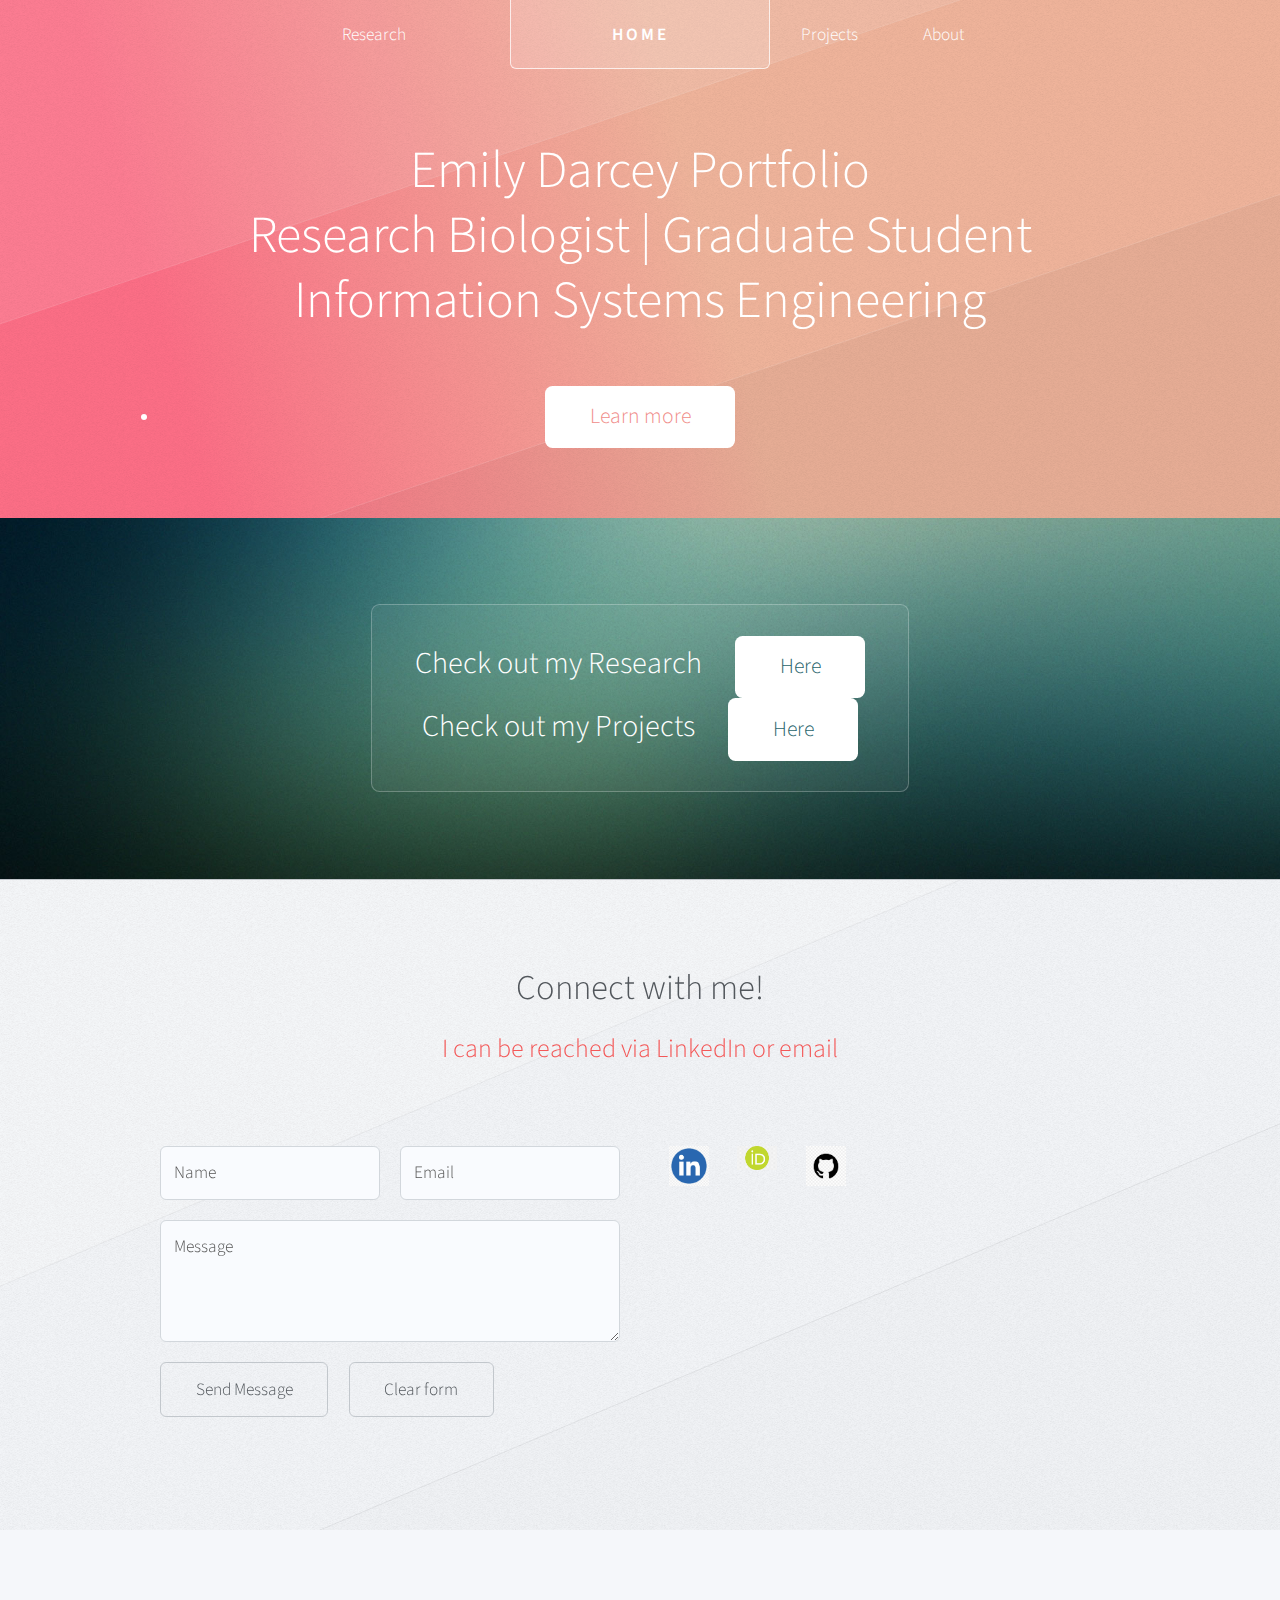
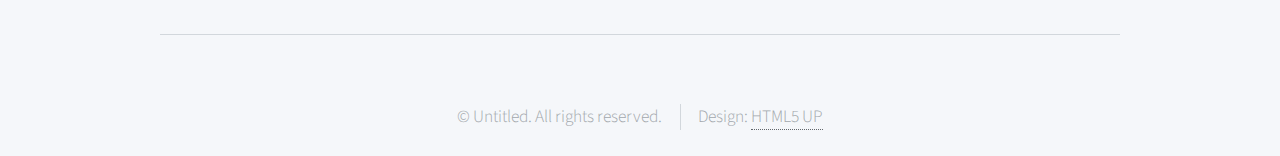
<file: index.html>
<!DOCTYPE HTML>
<!--
	Telephasic by HTML5 UP
	html5up.net | @ajlkn
	Free for personal and commercial use under the CCA 3.0 license (html5up.net/license)
-->
<html>
	<head>
		<title>Emily Darcey - Home</title>
		<meta charset="utf-8" />
		<meta name="viewport" content="width=device-width, initial-scale=1, user-scalable=no" />
		<link rel="stylesheet" href="assets/css/main.css" />
	</head>
	<body class="homepage is-preload">
		<div id="page-wrapper">

			<!-- Header -->
				<div id="header-wrapper">
					<div id="header" class="container">

						<!-- Logo -->
							<h1 id="logo"><a href="index.html">Home</a></h1>

						<!-- Nav -->
							<nav id="nav">
								<ul>
									<!-- <li>
										<a href="#">Dropdown</a>
										<ul>
											<li><a href="#">Lorem ipsum dolor</a></li>
											<li><a href="#">Magna phasellus</a></li>
											<li><a href="#">Etiam dolore nisl</a></li>
											<li>
												<a href="#">Phasellus consequat</a>
												<ul>
													<li><a href="#">Lorem ipsum dolor</a></li>
													<li><a href="#">Phasellus consequat</a></li>
													<li><a href="#">Magna phasellus</a></li>
													<li><a href="#">Etiam dolore nisl</a></li>
												</ul>
											</li>
											<li><a href="#">Veroeros feugiat</a></li>
										</ul>
									</li> -->
									<li><a href="left-sidebar.html">Research</a></li>
									<li class="break"><a href="right-sidebar.html">Projects</a></li>
									<li><a href="no-sidebar.html">About</a></li>
								</ul>
							</nav>

					</div>

					<!-- Hero -->
						<section id="hero" class="container">
							<header>
								<h2>Emily Darcey Portfolio
								<br />
								Research Biologist | Graduate Student Information Systems Engineering</a></h2>
							</header>
							<br />
								<li><a href="no-sidebar.html" class="button">Learn more</a></li>
							</ul>
						</section>

				</div>

			<!-- Features 1 -->
				<!-- <div class="wrapper">
					<div class="container">
						<div class="row">
							<section class="col-6 col-12-narrower feature">
								<div class="image-wrapper first">
									<a href="#" class="image featured first"><img src="images/pic01.jpg" alt="" /></a>
								</div>
								<header>
									<h2>Semper magna neque vel<br />
									adipiscing curabitur</h2>
								</header>
								<p>Lorem ipsum dolor sit amet consectetur et sed adipiscing elit. Curabitur vel
								sem sit dolor neque semper magna. Lorem ipsum dolor sit amet consectetur et sed
								adipiscing elit. Curabitur vel sem sit.</p>
								<ul class="actions">
									<li><a href="#" class="button">Elevate my awareness</a></li>
								</ul>
							</section>
							<section class="col-6 col-12-narrower feature">
								<div class="image-wrapper">
									<a href="#" class="image featured"><img src="images/pic02.jpg" alt="" /></a>
								</div>
								<header>
									<h2>Amet lorem ipsum dolor<br />
									sit consequat magna</h2>
								</header>
								<p>Lorem ipsum dolor sit amet consectetur et sed adipiscing elit. Curabitur vel
								sem sit dolor neque semper magna. Lorem ipsum dolor sit amet consectetur et sed
								adipiscing elit. Curabitur vel sem sit.</p>
								<ul class="actions">
									<li><a href="#" class="button">Elevate my awareness</a></li>
								</ul>
							</section>
						</div>
					</div>
				</div> -->

			
				<!-- Promo -->
				<div id="promo-wrapper">
					<section id="promo">
						<h2>Check out my Research</h2>
						<a href="left-sidebar.html" class="button">Here</a>
						<br \>
						<h2>Check out my Projects</h2>
						<a href="right-sidebar.html" class="button">Here</a>
					</section>
				</div>

			<!-- Features 2 -->
				<!-- <div class="wrapper">
					<section class="container">
						<header class="major">
							<h2>Sed magna consequat lorem curabitur tempus</h2>
							<p>Elit aliquam vulputate egestas euismod nunc semper vehicula lorem blandit</p>
						</header>
						<div class="row features">
							<section class="col-4 col-12-narrower feature">
								<div class="image-wrapper first">
									<a href="#" class="image featured"><img src="images/pic03.jpg" alt="" /></a>
								</div>
								<p>Lorem ipsum dolor sit amet consectetur et sed adipiscing elit. Curabitur
								vel sem sit dolor neque semper magna lorem ipsum.</p>
							</section>
							<section class="col-4 col-12-narrower feature">
								<div class="image-wrapper">
									<a href="#" class="image featured"><img src="images/pic04.jpg" alt="" /></a>
								</div>
								<p>Lorem ipsum dolor sit amet consectetur et sed adipiscing elit. Curabitur
								vel sem sit dolor neque semper magna lorem ipsum.</p>
							</section>
							<section class="col-4 col-12-narrower feature">
								<div class="image-wrapper">
									<a href="#" class="image featured"><img src="images/pic05.jpg" alt="" /></a>
								</div>
								<p>Lorem ipsum dolor sit amet consectetur et sed adipiscing elit. Curabitur
								vel sem sit dolor neque semper magna lorem ipsum.</p>
							</section>
						</div>
						<ul class="actions major">
							<li><a href="#" class="button">Elevate my awareness</a></li>
						</ul>
					</section>
				</div>
 -->
			<!-- Footer -->
				<div id="footer-wrapper">
					<div id="footer" class="container">
						<header class="major">
							<h2>Connect with me!</h2>
							<p>I can be reached via LinkedIn or email</p>
						</header>
						<div class="row">
							<section class="col-6 col-12-narrower">
								<form method="post" action="#">
									<div class="row gtr-50">
										<div class="col-6 col-12-mobile">
											<input name="name" placeholder="Name" type="text" />
										</div>
										<div class="col-6 col-12-mobile">
											<input name="email" placeholder="Email" type="text" />
										</div>
										<div class="col-12">
											<textarea name="message" placeholder="Message"></textarea>
										</div>
										<div class="col-12">
											<ul class="actions">
												<li><input type="submit" value="Send Message" /></li>
												<li><input type="reset" value="Clear form" /></li>
											</ul>
										</div>
									</div>
								</form>
							</section>
							<section>
								<ul class="footer-icons">
									<li>
										<a href="https://www.linkedin.com/in/emily-samuels/" class="icon-button" target="_blank" title="LinkedIn">
											<img src="/images/LinkedIn.png" alt="Example Icon 1">
										</a>
									</li>
									<li>
										<a href="https://orcid.org/0000-0002-5139-7808" class="icon-button" target="_blank" title="ORCID">
											<img src="/images/ORCID.png" alt="Example Icon 2">
										</a>
									</li>
									<li>
										<a href="https://github.com/emilycsm26" class="icon-button" target="_blank" title="Github">
											<img src="/images/Github.png" alt="Example Icon 3">
										</a>
									</li>
								</ul>
								<!-- <div class="row gtr-0">
									<a href="https://www.linkedin.com/in/emily-samuels/" class="icon-button" target="_blank" title="Go to Example">
										<img src="icon.png" alt="Example Icon">
									
										<a href="https://orcid.org/0000-0002-5139-7808" class="icon-button" target="_blank" title="Go to Example">
											<img src="icon.png" alt="Example Icon">

											<a href="https://github.com/emilycsm26" class="icon-button" target="_blank" title="Go to Example">
												<img src="icon.png" alt="Example Icon"> -->
									<!-- <ul class="divided icons col-6 col-12-mobile">
										<li class="icon brands fa-twitter"><a href="#"><span class="extra">twitter.com/</span>untitled</a></li>
										<li class="icon brands fa-facebook-f"><a href="#"><span class="extra">facebook.com/</span>untitled</a></li>
										<li class="icon brands fa-dribbble"><a href="#"><span class="extra">dribbble.com/</span>untitled</a></li>
									</ul>
									<ul class="divided icons col-6 col-12-mobile">
										<li class="icon brands fa-instagram"><a href="#"><span class="extra"></span>untitled</a></li>
										<li class="icon brands fa-youtube"><a href="#"><span class="extra">youtube.com/</span>untitled</a></li>
										<li class="icon brands fa-pinterest"><a href="#"><span class="extra">pinterest.com/</span>untitled</a></li> -->
									</ul>
								</div>
							</section>
						</div>
					</div>
					<div id="copyright" class="container">
						<ul class="menu">
							<li>&copy; Untitled. All rights reserved.</li><li>Design: <a href="http://html5up.net">HTML5 UP</a></li>
						</ul>
					</div>
				</div>

		</div>

		<!-- Scripts -->
			<script src="assets/js/jquery.min.js"></script>
			<script src="assets/js/jquery.dropotron.min.js"></script>
			<script src="assets/js/browser.min.js"></script>
			<script src="assets/js/breakpoints.min.js"></script>
			<script src="assets/js/util.js"></script>
			<script src="assets/js/main.js"></script>

	</body>
</html>
</file>
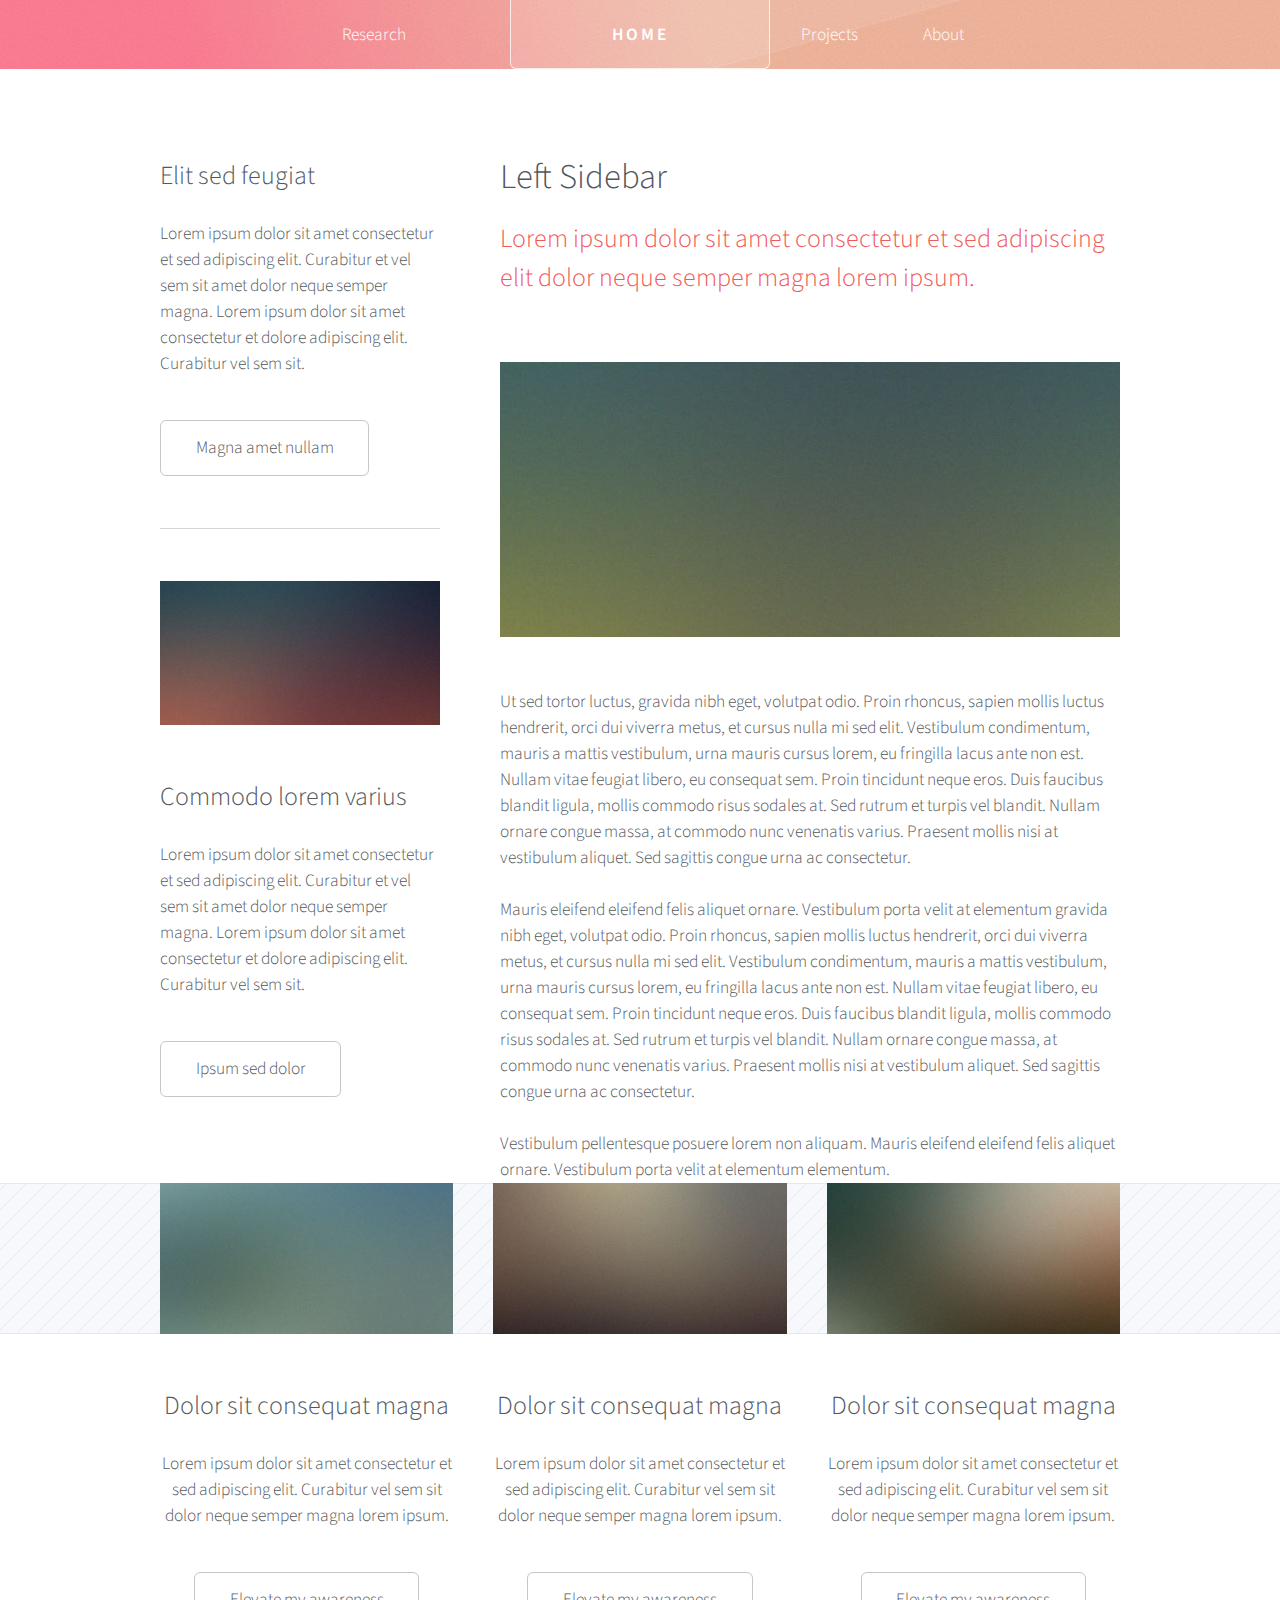
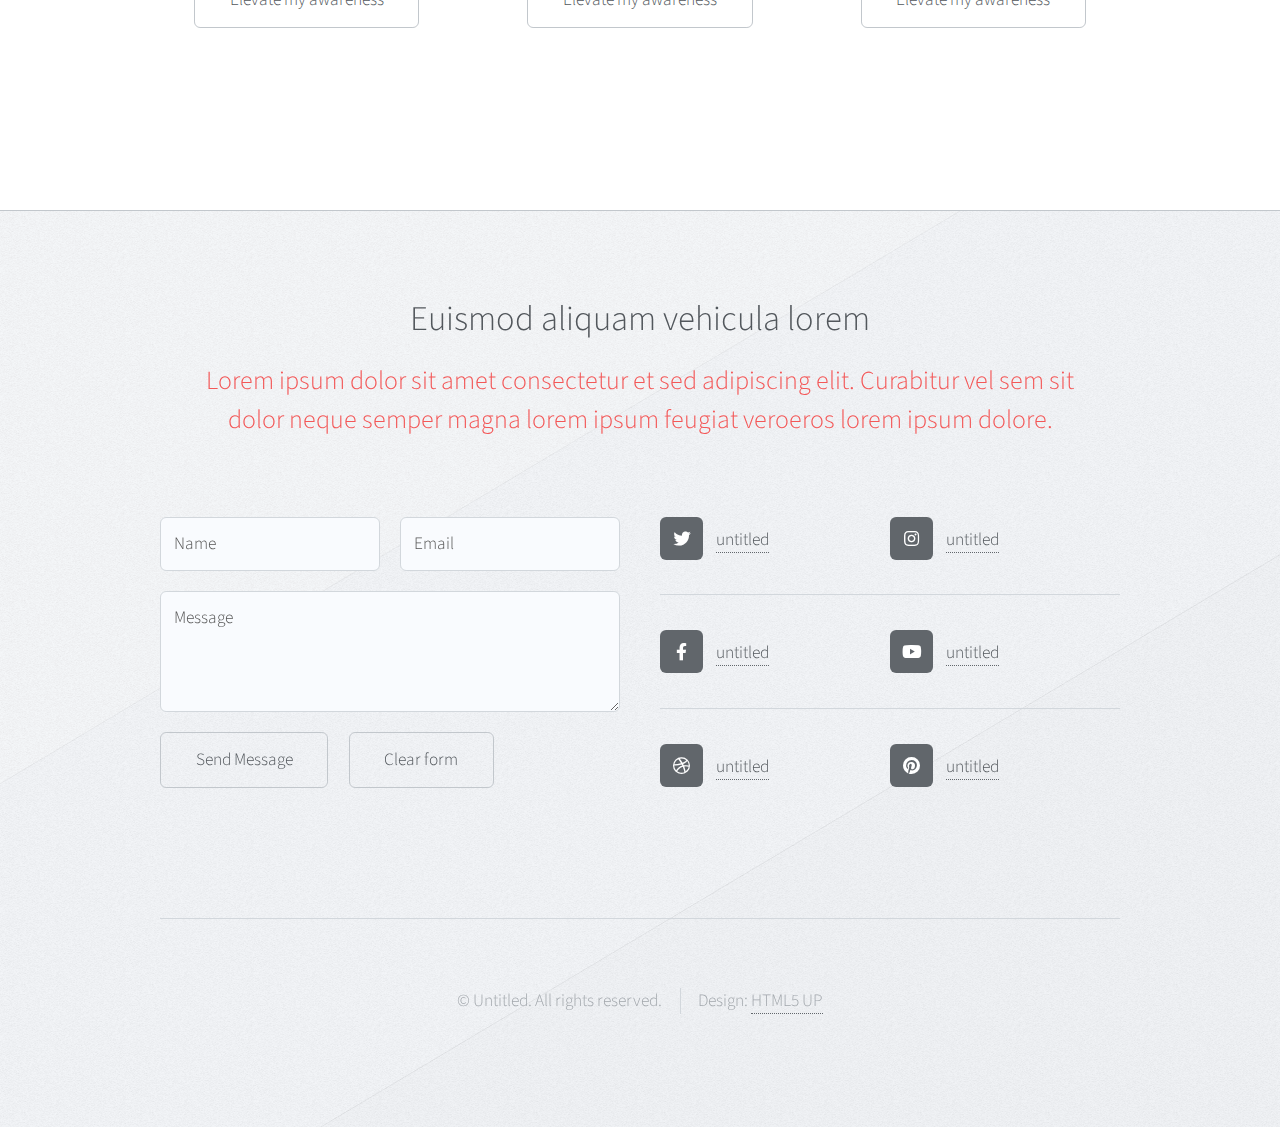
<file: left-sidebar.html>
<!DOCTYPE HTML>
<!--
	Telephasic by HTML5 UP
	html5up.net | @ajlkn
	Free for personal and commercial use under the CCA 3.0 license (html5up.net/license)
-->
<html>
	<head>
		<title>Emily Darcey - Research</title>
		<meta charset="utf-8" />
		<meta name="viewport" content="width=device-width, initial-scale=1, user-scalable=no" />
		<link rel="stylesheet" href="assets/css/main.css" />
	</head>
	<body class="left-sidebar is-preload">
		<div id="page-wrapper">

			<!-- Header -->
				<div id="header-wrapper">
					<div id="header" class="container">

						<!-- Logo -->
							<h1 id="logo"><a href="index.html">Home</a></h1>

						<!-- Nav -->
							<nav id="nav">
								<ul>
									<!-- <li>
										<a href="#">Dropdown</a>
										<ul>
											<li><a href="#">Lorem ipsum dolor</a></li>
											<li><a href="#">Magna phasellus</a></li>
											<li><a href="#">Etiam dolore nisl</a></li>
											<li>
												<a href="#">Phasellus consequat</a>
												<ul>
													<li><a href="#">Lorem ipsum dolor</a></li>
													<li><a href="#">Phasellus consequat</a></li>
													<li><a href="#">Magna phasellus</a></li>
													<li><a href="#">Etiam dolore nisl</a></li>
												</ul>
											</li>
											<li><a href="#">Veroeros feugiat</a></li>
										</ul>
									</li> -->
									<li><a href="left-sidebar.html">Research</a></li>
									<li class="break"><a href="right-sidebar.html">Projects</a></li>
									<li><a href="no-sidebar.html">About</a></li>
								</ul>
							</nav>

					</div>
				</div>

			<!-- Main -->
				<div class="wrapper">
					<div class="container" id="main">
						<div class="row gtr-150">
							<div class="col-4 col-12-narrower">

								<!-- Sidebar -->
									<section id="sidebar">
										<section>
											<header>
												<h3>Elit sed feugiat</h3>
											</header>
											<p>Lorem ipsum dolor sit amet consectetur et sed adipiscing elit. Curabitur et vel
											sem sit amet dolor neque semper magna. Lorem ipsum dolor sit amet consectetur et dolore
											adipiscing elit. Curabitur vel sem sit.</p>
											<ul class="actions">
												<li><a href="#" class="button">Magna amet nullam</a></li>
											</ul>
										</section>
										<section>
											<a href="#" class="image featured"><img src="images/pic07.jpg" alt="" /></a>
											<header>
												<h3>Commodo lorem varius</h3>
											</header>
											<p>Lorem ipsum dolor sit amet consectetur et sed adipiscing elit. Curabitur et vel
											sem sit amet dolor neque semper magna. Lorem ipsum dolor sit amet consectetur et dolore
											adipiscing elit. Curabitur vel sem sit.</p>
											<ul class="actions">
												<li><a href="#" class="button">Ipsum sed dolor</a></li>
											</ul>
										</section>
									</section>

							</div>
							<div class="col-8 col-12-narrower imp-narrower">

								<!-- Content -->
									<article id="content">
										<header>
											<h2>Left Sidebar</h2>
											<p>Lorem ipsum dolor sit amet consectetur et sed adipiscing elit
											dolor neque semper magna lorem ipsum.</p>
										</header>
										<a href="#" class="image featured"><img src="images/pic02.jpg" alt="" /></a>
										<p>Ut sed tortor luctus, gravida nibh eget, volutpat odio. Proin rhoncus, sapien
										mollis luctus hendrerit, orci dui viverra metus, et cursus nulla mi sed elit. Vestibulum
										condimentum, mauris a mattis vestibulum, urna mauris cursus lorem, eu fringilla lacus
										ante non est. Nullam vitae feugiat libero, eu consequat sem. Proin tincidunt neque
										eros. Duis faucibus blandit ligula, mollis commodo risus sodales at. Sed rutrum et
										turpis vel blandit. Nullam ornare congue massa, at commodo nunc venenatis varius.
										Praesent mollis nisi at vestibulum aliquet. Sed sagittis congue urna ac consectetur.</p>
										<p>Mauris eleifend eleifend felis aliquet ornare. Vestibulum porta velit at elementum
										gravida nibh eget, volutpat odio. Proin rhoncus, sapien
										mollis luctus hendrerit, orci dui viverra metus, et cursus nulla mi sed elit. Vestibulum
										condimentum, mauris a mattis vestibulum, urna mauris cursus lorem, eu fringilla lacus
										ante non est. Nullam vitae feugiat libero, eu consequat sem. Proin tincidunt neque
										eros. Duis faucibus blandit ligula, mollis commodo risus sodales at. Sed rutrum et
										turpis vel blandit. Nullam ornare congue massa, at commodo nunc venenatis varius.
										Praesent mollis nisi at vestibulum aliquet. Sed sagittis congue urna ac consectetur.</p>
										<p>Vestibulum pellentesque posuere lorem non aliquam. Mauris eleifend eleifend
										felis aliquet ornare. Vestibulum porta velit at elementum elementum.</p>
									</article>

							</div>
						</div>
						<div class="row features">
							<section class="col-4 col-12-narrower feature">
								<div class="image-wrapper first">
									<a href="#" class="image featured"><img src="images/pic03.jpg" alt="" /></a>
								</div>
								<header>
									<h3>Dolor sit consequat magna</h3>
								</header>
								<p>Lorem ipsum dolor sit amet consectetur et sed adipiscing elit. Curabitur
								vel sem sit dolor neque semper magna lorem ipsum.</p>
								<ul class="actions">
									<li><a href="#" class="button">Elevate my awareness</a></li>
								</ul>
							</section>
							<section class="col-4 col-12-narrower feature">
								<div class="image-wrapper">
									<a href="#" class="image featured"><img src="images/pic04.jpg" alt="" /></a>
								</div>
								<header>
									<h3>Dolor sit consequat magna</h3>
								</header>
								<p>Lorem ipsum dolor sit amet consectetur et sed adipiscing elit. Curabitur
								vel sem sit dolor neque semper magna lorem ipsum.</p>
								<ul class="actions">
									<li><a href="#" class="button">Elevate my awareness</a></li>
								</ul>
							</section>
							<section class="col-4 col-12-narrower feature">
								<div class="image-wrapper">
									<a href="#" class="image featured"><img src="images/pic05.jpg" alt="" /></a>
								</div>
								<header>
									<h3>Dolor sit consequat magna</h3>
								</header>
								<p>Lorem ipsum dolor sit amet consectetur et sed adipiscing elit. Curabitur
								vel sem sit dolor neque semper magna lorem ipsum.</p>
								<ul class="actions">
									<li><a href="#" class="button">Elevate my awareness</a></li>
								</ul>
							</section>
						</div>
					</div>
				</div>

			<!-- Footer -->
				<div id="footer-wrapper">
					<div id="footer" class="container">
						<header class="major">
							<h2>Euismod aliquam vehicula lorem</h2>
							<p>Lorem ipsum dolor sit amet consectetur et sed adipiscing elit. Curabitur vel sem sit<br />
							dolor neque semper magna lorem ipsum feugiat veroeros lorem ipsum dolore.</p>
						</header>
						<div class="row">
							<section class="col-6 col-12-narrower">
								<form method="post" action="#">
									<div class="row gtr-50">
										<div class="col-6 col-12-mobile">
											<input name="name" placeholder="Name" type="text" />
										</div>
										<div class="col-6 col-12-mobile">
											<input name="email" placeholder="Email" type="text" />
										</div>
										<div class="col-12">
											<textarea name="message" placeholder="Message"></textarea>
										</div>
										<div class="col-12">
											<ul class="actions">
												<li><input type="submit" value="Send Message" /></li>
												<li><input type="reset" value="Clear form" /></li>
											</ul>
										</div>
									</div>
								</form>
							</section>
							<section class="col-6 col-12-narrower">
								<div class="row gtr-0">
									<ul class="divided icons col-6 col-12-mobile">
										<li class="icon brands fa-twitter"><a href="#"><span class="extra">twitter.com/</span>untitled</a></li>
										<li class="icon brands fa-facebook-f"><a href="#"><span class="extra">facebook.com/</span>untitled</a></li>
										<li class="icon brands fa-dribbble"><a href="#"><span class="extra">dribbble.com/</span>untitled</a></li>
									</ul>
									<ul class="divided icons col-6 col-12-mobile">
										<li class="icon brands fa-instagram"><a href="#"><span class="extra">instagram.com/</span>untitled</a></li>
										<li class="icon brands fa-youtube"><a href="#"><span class="extra">youtube.com/</span>untitled</a></li>
										<li class="icon brands fa-pinterest"><a href="#"><span class="extra">pinterest.com/</span>untitled</a></li>
									</ul>
								</div>
							</section>
						</div>
					</div>
					<div id="copyright" class="container">
						<ul class="menu">
							<li>&copy; Untitled. All rights reserved.</li><li>Design: <a href="http://html5up.net">HTML5 UP</a></li>
						</ul>
					</div>
				</div>

		</div>

		<!-- Scripts -->
			<script src="assets/js/jquery.min.js"></script>
			<script src="assets/js/jquery.dropotron.min.js"></script>
			<script src="assets/js/browser.min.js"></script>
			<script src="assets/js/breakpoints.min.js"></script>
			<script src="assets/js/util.js"></script>
			<script src="assets/js/main.js"></script>

	</body>
</html>
</file>
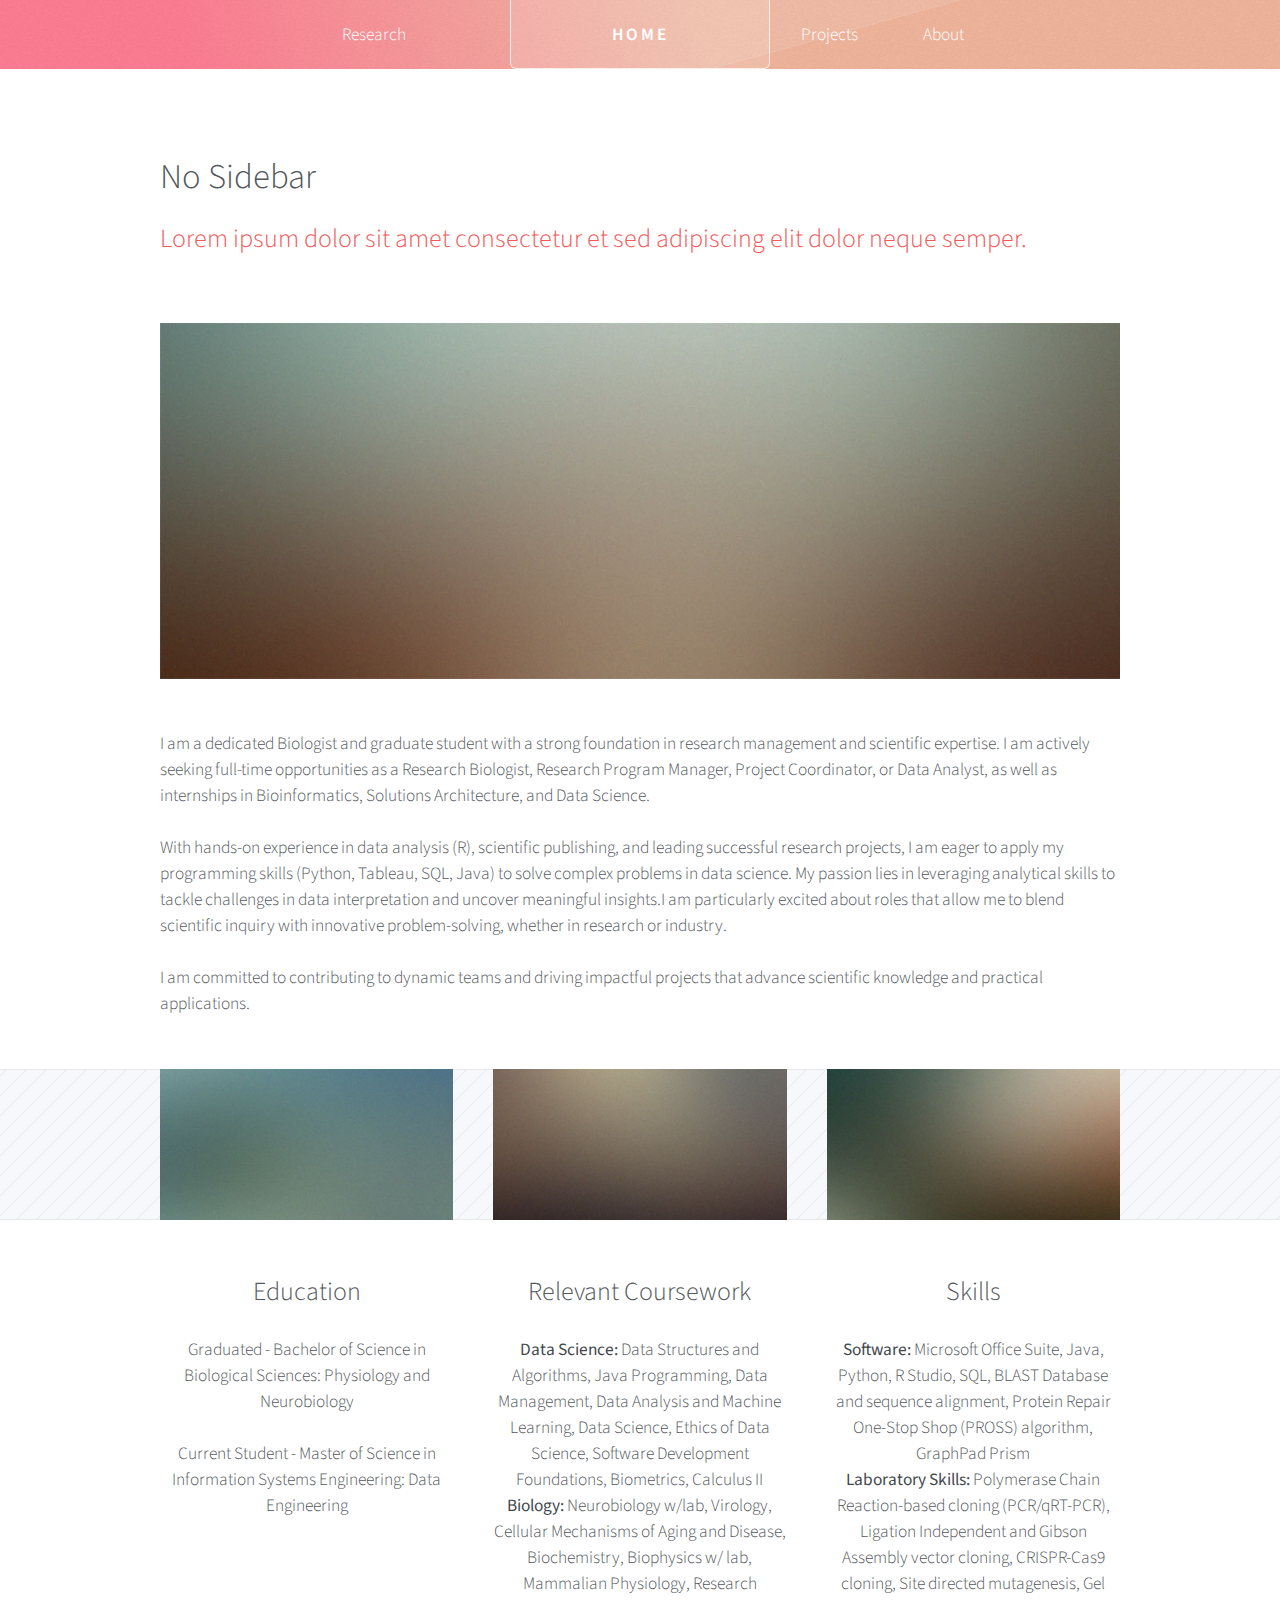
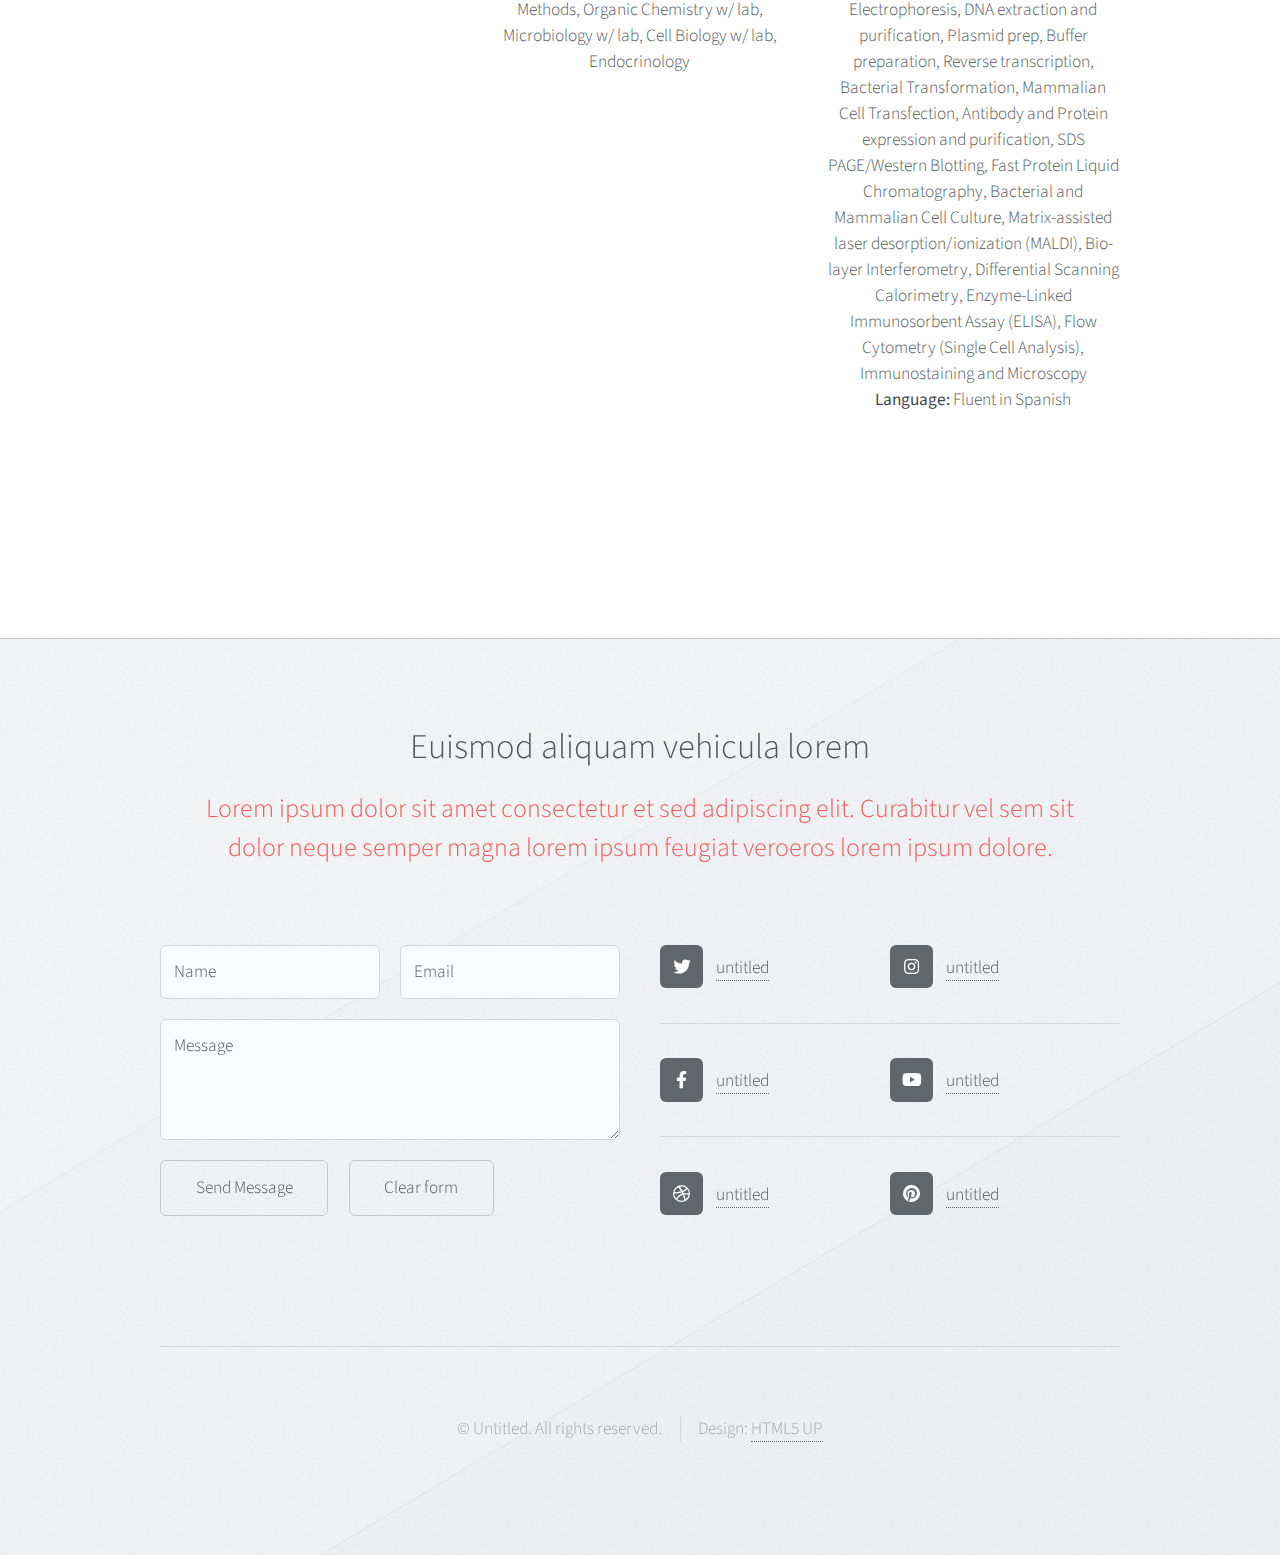
<file: no-sidebar.html>
<!DOCTYPE HTML>
<!--
	Telephasic by HTML5 UP
	html5up.net | @ajlkn
	Free for personal and commercial use under the CCA 3.0 license (html5up.net/license)
-->
<html>
	<head>
		<title>Emily Darcey - About</title>
		<meta charset="utf-8" />
		<meta name="viewport" content="width=device-width, initial-scale=1, user-scalable=no" />
		<link rel="stylesheet" href="assets/css/main.css" />
	</head>
	<body class="no-sidebar is-preload">
		<div id="page-wrapper">

			<!-- Header -->
				<div id="header-wrapper">
					<div id="header" class="container">

						<!-- Logo -->
							<h1 id="logo"><a href="index.html">Home</a></h1>

						<!-- Nav -->
							<nav id="nav">
								<ul>
									<!-- <li>
										<a href="#">Dropdown</a>
										<ul>
											<li><a href="#">Lorem ipsum dolor</a></li>
											<li><a href="#">Magna phasellus</a></li>
											<li><a href="#">Etiam dolore nisl</a></li>
											<li>
												<a href="#">Phasellus consequat</a>
												<ul>
													<li><a href="#">Lorem ipsum dolor</a></li>
													<li><a href="#">Phasellus consequat</a></li>
													<li><a href="#">Magna phasellus</a></li>
													<li><a href="#">Etiam dolore nisl</a></li>
												</ul>
											</li>
											<li><a href="#">Veroeros feugiat</a></li>
										</ul>
									</li> -->
									<li><a href="left-sidebar.html">Research</a></li>
									<li class="break"><a href="right-sidebar.html">Projects</a></li>
									<li><a href="no-sidebar.html">About</a></li>
								</ul>
							</nav>

					</div>
				</div>

			<!-- Main -->
				<div class="wrapper">
					<div class="container" id="main">

						<!-- Content -->
							<article id="content">
								<header>
									<h2>No Sidebar</h2>
									<p>Lorem ipsum dolor sit amet consectetur et sed adipiscing elit
									dolor neque semper.</p>
								</header>
								<a href="#" class="image featured"><img src="images/pic06.jpg" alt="" /></a>
								<p>I am a dedicated Biologist and graduate student with a strong foundation in research management and
									scientific expertise. I am actively seeking full-time opportunities as a Research Biologist,
									Research Program Manager, Project Coordinator, or Data Analyst, as well as internships in 
									Bioinformatics, Solutions Architecture, and Data Science. </p>

									<p>With hands-on experience in data analysis (R), scientific publishing, and 
									leading successful research projects, I am eager to apply my programming skills
									(Python, Tableau, SQL, Java) to solve complex problems in data science. My passion
									lies in leveraging analytical skills to tackle challenges in data interpretation and 
									uncover meaningful insights.I am particularly excited about roles that allow me to blend
									scientific inquiry with innovative problem-solving, whether in research or industry.</p>
									
									<p>I am committed to contributing to dynamic teams and driving impactful projects that 
									advance scientific knowledge and practical applications.</p>
		
							</article>

						<div class="row features">
							<section class="col-4 col-12-narrower feature">
								<div class="image-wrapper first">
									<a href="#" class="image featured"><img src="images/pic03.jpg" alt="" /></a>
								</div>
								<header>
									<h3>Education</h3>
								</header>
								<p>Graduated - Bachelor of Science in Biological Sciences: Physiology and Neurobiology</p>
								<p>Current Student - Master of Science in Information Systems Engineering: Data Engineering</p>
								<ul class="actions">
									<!-- <li><a href="#" class="button">Elevate my awareness</a></li> -->
								</ul>
							</section>
							<section class="col-4 col-12-narrower feature">
								<div class="image-wrapper">
									<a href="#" class="image featured"><img src="images/pic04.jpg" alt="" /></a>
								</div>
								<header>
									<h3>Relevant Coursework</h3>
								</header>
								<p> <b>Data Science:</b> Data Structures and Algorithms, Java Programming, Data Management, Data Analysis and Machine Learning, Data Science, Ethics of Data Science, Software Development Foundations, Biometrics, Calculus II 
									<br />
									<b>Biology: </b> Neurobiology w/lab, Virology, Cellular Mechanisms of Aging and Disease, Biochemistry, Biophysics w/ lab, Mammalian Physiology, Research Methods, Organic Chemistry w/ lab, Microbiology w/ lab, Cell Biology w/ lab, Endocrinology	
									</p>
								<ul class="actions">
									<!-- <li><a href="#" class="button">Elevate my awareness</a></li> -->
								</ul>
							</section>
							<section class="col-4 col-12-narrower feature">
								<div class="image-wrapper">
									<a href="#" class="image featured"><img src="images/pic05.jpg" alt="" /></a>
								</div>
								<header>
									<h3>Skills</h3>
								</header>
								<p><b>Software:</b> Microsoft Office Suite, Java, Python, R Studio, SQL, BLAST Database and sequence alignment, Protein Repair One-Stop Shop (PROSS) algorithm, GraphPad Prism 
									<br />
									<b>Laboratory Skills:</b> Polymerase Chain Reaction-based cloning (PCR/qRT-PCR), Ligation Independent and Gibson Assembly vector cloning, CRISPR-Cas9 cloning, Site directed mutagenesis, Gel Electrophoresis, DNA extraction and purification, Plasmid prep, Buffer preparation, Reverse transcription, Bacterial Transformation, Mammalian Cell Transfection, Antibody and Protein expression and purification, SDS PAGE/Western Blotting, Fast Protein Liquid Chromatography, Bacterial and Mammalian Cell Culture, Matrix-assisted laser desorption/ionization (MALDI), Bio-layer Interferometry, Differential Scanning Calorimetry, Enzyme-Linked Immunosorbent Assay (ELISA), Flow Cytometry (Single Cell Analysis), Immunostaining and Microscopy
									<br />
									<b>Language:</b> Fluent in Spanish
									</p>
								<ul class="actions">
									<!-- <li><a href="#" class="button">Elevate my awareness</a></li> -->
								</ul>
							</section>
						</div>
					</div>
				</div>

			<!-- Footer -->
				<div id="footer-wrapper">
					<div id="footer" class="container">
						<header class="major">
							<h2>Euismod aliquam vehicula lorem</h2>
							<p>Lorem ipsum dolor sit amet consectetur et sed adipiscing elit. Curabitur vel sem sit<br />
							dolor neque semper magna lorem ipsum feugiat veroeros lorem ipsum dolore.</p>
						</header>
						<div class="row">
							<section class="col-6 col-12-narrower">
								<form method="post" action="#">
									<div class="row gtr-50">
										<div class="col-6 col-12-mobile">
											<input name="name" placeholder="Name" type="text" />
										</div>
										<div class="col-6 col-12-mobile">
											<input name="email" placeholder="Email" type="text" />
										</div>
										<div class="col-12">
											<textarea name="message" placeholder="Message"></textarea>
										</div>
										<div class="col-12">
											<ul class="actions">
												<li><input type="submit" value="Send Message" /></li>
												<li><input type="reset" value="Clear form" /></li>
											</ul>
										</div>
									</div>
								</form>
							</section>
							<section class="col-6 col-12-narrower">
								<div class="row gtr-0">
									<ul class="divided icons col-6 col-12-mobile">
										<li class="icon brands fa-twitter"><a href="#"><span class="extra">twitter.com/</span>untitled</a></li>
										<li class="icon brands fa-facebook-f"><a href="#"><span class="extra">facebook.com/</span>untitled</a></li>
										<li class="icon brands fa-dribbble"><a href="#"><span class="extra">dribbble.com/</span>untitled</a></li>
									</ul>
									<ul class="divided icons col-6 col-12-mobile">
										<li class="icon brands fa-instagram"><a href="#"><span class="extra">instagram.com/</span>untitled</a></li>
										<li class="icon brands fa-youtube"><a href="#"><span class="extra">youtube.com/</span>untitled</a></li>
										<li class="icon brands fa-pinterest"><a href="#"><span class="extra">pinterest.com/</span>untitled</a></li>
									</ul>
								</div>
							</section>
						</div>
					</div>
					<div id="copyright" class="container">
						<ul class="menu">
							<li>&copy; Untitled. All rights reserved.</li><li>Design: <a href="http://html5up.net">HTML5 UP</a></li>
						</ul>
					</div>
				</div>

		</div>

		<!-- Scripts -->
			<script src="assets/js/jquery.min.js"></script>
			<script src="assets/js/jquery.dropotron.min.js"></script>
			<script src="assets/js/browser.min.js"></script>
			<script src="assets/js/breakpoints.min.js"></script>
			<script src="assets/js/util.js"></script>
			<script src="assets/js/main.js"></script>

	</body>
</html>
</file>
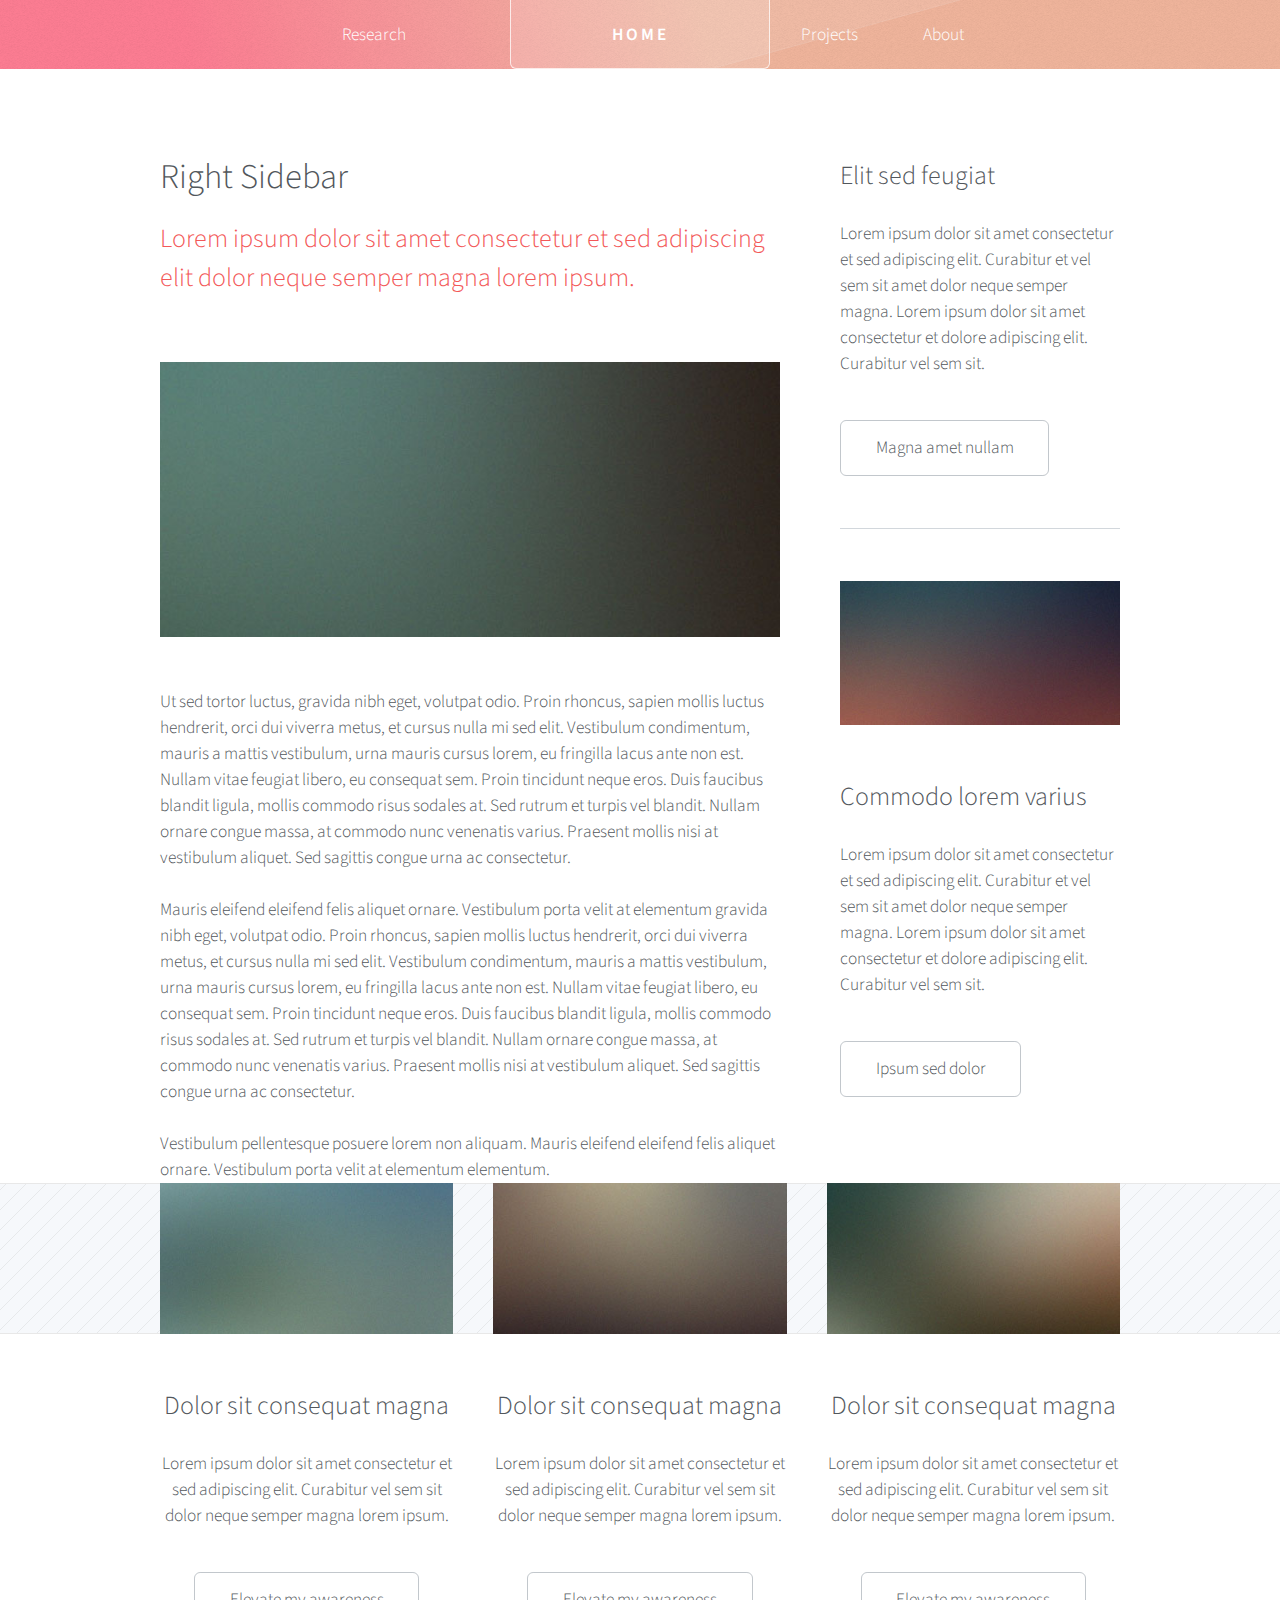
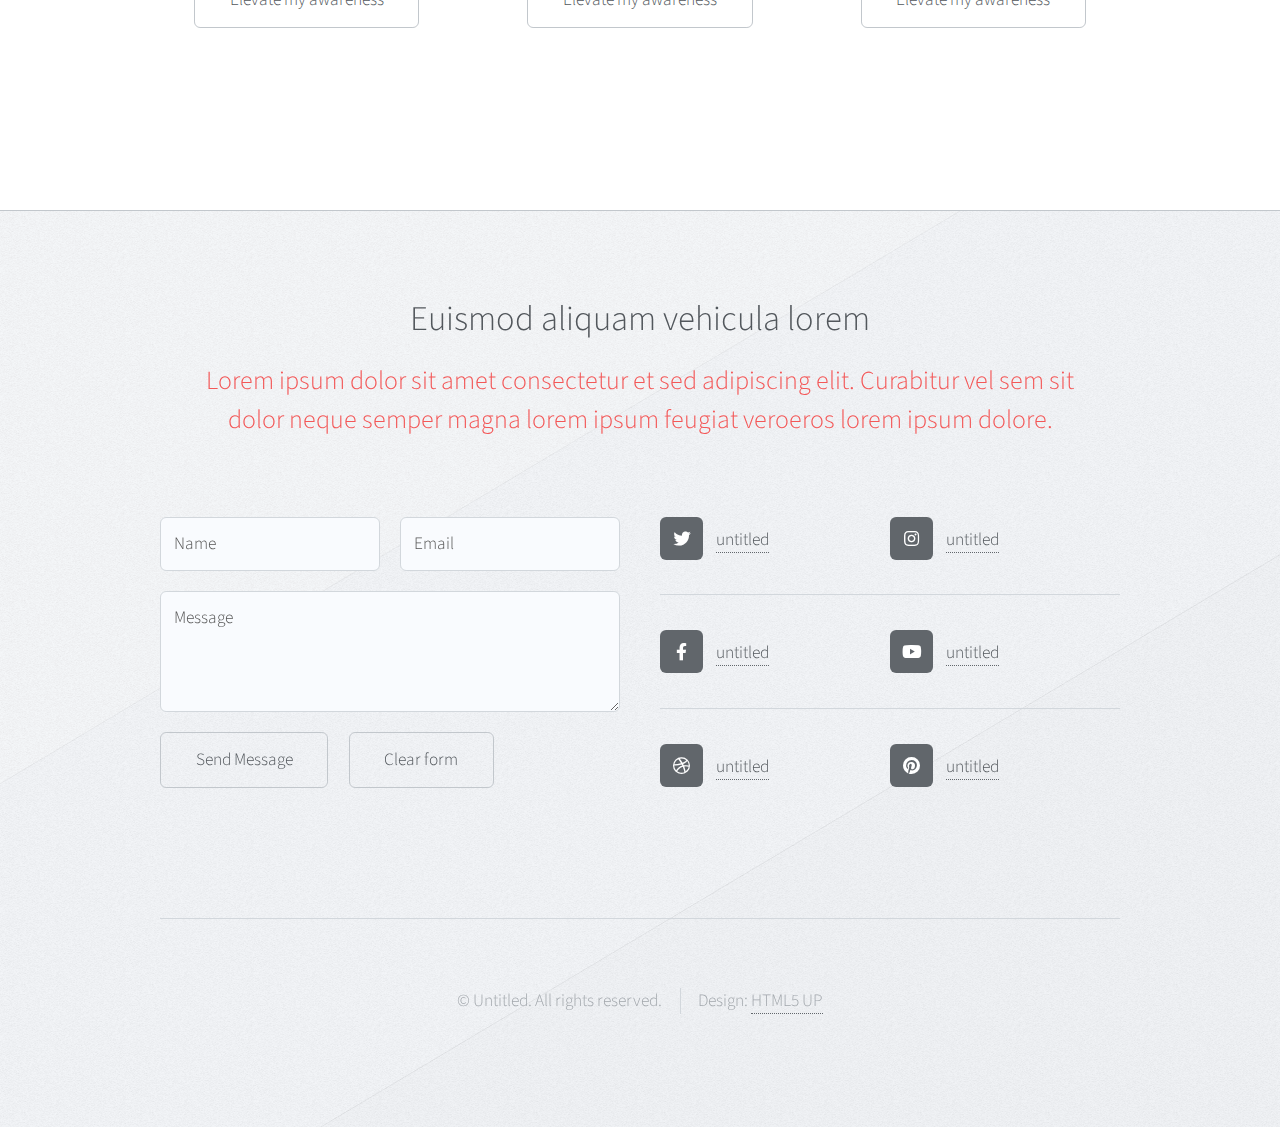
<file: right-sidebar.html>
<!DOCTYPE HTML>
<!--
	Telephasic by HTML5 UP
	html5up.net | @ajlkn
	Free for personal and commercial use under the CCA 3.0 license (html5up.net/license)
-->
<html>
	<head>
		<title>Emily Darcey - Projects</title>
		<meta charset="utf-8" />
		<meta name="viewport" content="width=device-width, initial-scale=1, user-scalable=no" />
		<link rel="stylesheet" href="assets/css/main.css" />
	</head>
	<body class="right-sidebar is-preload">
		<div id="page-wrapper">

			<!-- Header -->
				<div id="header-wrapper">
					<div id="header" class="container">

						<!-- Logo -->
							<h1 id="logo"><a href="index.html">Home</a></h1>

						<!-- Nav -->
							<nav id="nav">
								<ul>
<!-- 									<li>
										<a href="#">Dropdown</a>
										<ul>
											<li><a href="#">Lorem ipsum dolor</a></li>
											<li><a href="#">Magna phasellus</a></li>
											<li><a href="#">Etiam dolore nisl</a></li>
											<li>
												<a href="#">Phasellus consequat</a>
												<ul>
													<li><a href="#">Lorem ipsum dolor</a></li>
													<li><a href="#">Phasellus consequat</a></li>
													<li><a href="#">Magna phasellus</a></li>
													<li><a href="#">Etiam dolore nisl</a></li>
												</ul>
											</li>
											<li><a href="#">Veroeros feugiat</a></li>
										</ul>
									</li> -->
									<li><a href="left-sidebar.html">Research</a></li>
									<li class="break"><a href="right-sidebar.html">Projects</a></li>
									<li><a href="no-sidebar.html">About</a></li>
								</ul>
							</nav>

					</div>
				</div>

			<!-- Main -->
				<div class="wrapper">
					<div class="container" id="main">
						<div class="row gtr-150">
							<div class="col-8 col-12-narrower">

								<!-- Content -->
									<article id="content">
										<header>
											<h2>Right Sidebar</h2>
											<p>Lorem ipsum dolor sit amet consectetur et sed adipiscing elit
											dolor neque semper magna lorem ipsum.</p>
										</header>
										<a href="#" class="image featured"><img src="images/pic01.jpg" alt="" /></a>
										<p>Ut sed tortor luctus, gravida nibh eget, volutpat odio. Proin rhoncus, sapien
										mollis luctus hendrerit, orci dui viverra metus, et cursus nulla mi sed elit. Vestibulum
										condimentum, mauris a mattis vestibulum, urna mauris cursus lorem, eu fringilla lacus
										ante non est. Nullam vitae feugiat libero, eu consequat sem. Proin tincidunt neque
										eros. Duis faucibus blandit ligula, mollis commodo risus sodales at. Sed rutrum et
										turpis vel blandit. Nullam ornare congue massa, at commodo nunc venenatis varius.
										Praesent mollis nisi at vestibulum aliquet. Sed sagittis congue urna ac consectetur.</p>
										<p>Mauris eleifend eleifend felis aliquet ornare. Vestibulum porta velit at elementum
										gravida nibh eget, volutpat odio. Proin rhoncus, sapien
										mollis luctus hendrerit, orci dui viverra metus, et cursus nulla mi sed elit. Vestibulum
										condimentum, mauris a mattis vestibulum, urna mauris cursus lorem, eu fringilla lacus
										ante non est. Nullam vitae feugiat libero, eu consequat sem. Proin tincidunt neque
										eros. Duis faucibus blandit ligula, mollis commodo risus sodales at. Sed rutrum et
										turpis vel blandit. Nullam ornare congue massa, at commodo nunc venenatis varius.
										Praesent mollis nisi at vestibulum aliquet. Sed sagittis congue urna ac consectetur.</p>
										<p>Vestibulum pellentesque posuere lorem non aliquam. Mauris eleifend eleifend
										felis aliquet ornare. Vestibulum porta velit at elementum elementum.</p>
									</article>

							</div>
							<div class="col-4 col-12-narrower">

								<!-- Sidebar -->
									<section id="sidebar">
										<section>
											<header>
												<h3>Elit sed feugiat</h3>
											</header>
											<p>Lorem ipsum dolor sit amet consectetur et sed adipiscing elit. Curabitur et vel
											sem sit amet dolor neque semper magna. Lorem ipsum dolor sit amet consectetur et dolore
											adipiscing elit. Curabitur vel sem sit.</p>
											<ul class="actions">
												<li><a href="#" class="button">Magna amet nullam</a></li>
											</ul>
										</section>
										<section>
											<a href="#" class="image featured"><img src="images/pic07.jpg" alt="" /></a>
											<header>
												<h3>Commodo lorem varius</h3>
											</header>
											<p>Lorem ipsum dolor sit amet consectetur et sed adipiscing elit. Curabitur et vel
											sem sit amet dolor neque semper magna. Lorem ipsum dolor sit amet consectetur et dolore
											adipiscing elit. Curabitur vel sem sit.</p>
											<ul class="actions">
												<li><a href="#" class="button">Ipsum sed dolor</a></li>
											</ul>
										</section>
									</section>

							</div>
						</div>
						<div class="row features">
							<section class="col-4 col-12-narrower feature">
								<div class="image-wrapper first">
									<a href="#" class="image featured"><img src="images/pic03.jpg" alt="" /></a>
								</div>
								<header>
									<h3>Dolor sit consequat magna</h3>
								</header>
								<p>Lorem ipsum dolor sit amet consectetur et sed adipiscing elit. Curabitur
								vel sem sit dolor neque semper magna lorem ipsum.</p>
								<ul class="actions">
									<li><a href="#" class="button">Elevate my awareness</a></li>
								</ul>
							</section>
							<section class="col-4 col-12-narrower feature">
								<div class="image-wrapper">
									<a href="#" class="image featured"><img src="images/pic04.jpg" alt="" /></a>
								</div>
								<header>
									<h3>Dolor sit consequat magna</h3>
								</header>
								<p>Lorem ipsum dolor sit amet consectetur et sed adipiscing elit. Curabitur
								vel sem sit dolor neque semper magna lorem ipsum.</p>
								<ul class="actions">
									<li><a href="#" class="button">Elevate my awareness</a></li>
								</ul>
							</section>
							<section class="col-4 col-12-narrower feature">
								<div class="image-wrapper">
									<a href="#" class="image featured"><img src="images/pic05.jpg" alt="" /></a>
								</div>
								<header>
									<h3>Dolor sit consequat magna</h3>
								</header>
								<p>Lorem ipsum dolor sit amet consectetur et sed adipiscing elit. Curabitur
								vel sem sit dolor neque semper magna lorem ipsum.</p>
								<ul class="actions">
									<li><a href="#" class="button">Elevate my awareness</a></li>
								</ul>
							</section>
						</div>
					</div>
				</div>

			<!-- Footer -->
				<div id="footer-wrapper">
					<div id="footer" class="container">
						<header class="major">
							<h2>Euismod aliquam vehicula lorem</h2>
							<p>Lorem ipsum dolor sit amet consectetur et sed adipiscing elit. Curabitur vel sem sit<br />
							dolor neque semper magna lorem ipsum feugiat veroeros lorem ipsum dolore.</p>
						</header>
						<div class="row">
							<section class="col-6 col-12-narrower">
								<form method="post" action="#">
									<div class="row gtr-50">
										<div class="col-6 col-12-mobile">
											<input name="name" placeholder="Name" type="text" />
										</div>
										<div class="col-6 col-12-mobile">
											<input name="email" placeholder="Email" type="text" />
										</div>
										<div class="col-12">
											<textarea name="message" placeholder="Message"></textarea>
										</div>
										<div class="col-12">
											<ul class="actions">
												<li><input type="submit" value="Send Message" /></li>
												<li><input type="reset" value="Clear form" /></li>
											</ul>
										</div>
									</div>
								</form>
							</section>
							<section class="col-6 col-12-narrower">
								<div class="row gtr-0">
									<ul class="divided icons col-6 col-12-mobile">
										<li class="icon brands fa-twitter"><a href="#"><span class="extra">twitter.com/</span>untitled</a></li>
										<li class="icon brands fa-facebook-f"><a href="#"><span class="extra">facebook.com/</span>untitled</a></li>
										<li class="icon brands fa-dribbble"><a href="#"><span class="extra">dribbble.com/</span>untitled</a></li>
									</ul>
									<ul class="divided icons col-6 col-12-mobile">
										<li class="icon brands fa-instagram"><a href="#"><span class="extra">instagram.com/</span>untitled</a></li>
										<li class="icon brands fa-youtube"><a href="#"><span class="extra">youtube.com/</span>untitled</a></li>
										<li class="icon brands fa-pinterest"><a href="#"><span class="extra">pinterest.com/</span>untitled</a></li>
									</ul>
								</div>
							</section>
						</div>
					</div>
					<div id="copyright" class="container">
						<ul class="menu">
							<li>&copy; Untitled. All rights reserved.</li><li>Design: <a href="http://html5up.net">HTML5 UP</a></li>
						</ul>
					</div>
				</div>

		</div>

		<!-- Scripts -->
			<script src="assets/js/jquery.min.js"></script>
			<script src="assets/js/jquery.dropotron.min.js"></script>
			<script src="assets/js/browser.min.js"></script>
			<script src="assets/js/breakpoints.min.js"></script>
			<script src="assets/js/util.js"></script>
			<script src="assets/js/main.js"></script>

	</body>
</html>
</file>
<file: assets/css/main.css>
@import url("fontawesome-all.min.css");
@import url("https://fonts.googleapis.com/css?family=Source+Sans+Pro:300,300italic,400,400italic,600");

/*
	Telephasic by HTML5 UP
	html5up.net | @ajlkn
	Free for personal and commercial use under the CCA 3.0 license (html5up.net/license)
*/

html, body, div, span, applet, object,
iframe, h1, h2, h3, h4, h5, h6, p, blockquote,
pre, a, abbr, acronym, address, big, cite,
code, del, dfn, em, img, ins, kbd, q, s, samp,
small, strike, strong, sub, sup, tt, var, b,
u, i, center, dl, dt, dd, ol, ul, li, fieldset,
form, label, legend, table, caption, tbody,
tfoot, thead, tr, th, td, article, aside,
canvas, details, embed, figure, figcaption,
footer, header, hgroup, menu, nav, output, ruby,
section, summary, time, mark, audio, video {
	margin: 0;
	padding: 0;
	border: 0;
	font-size: 100%;
	font: inherit;
	vertical-align: baseline;}

article, aside, details, figcaption, figure,
footer, header, hgroup, menu, nav, section {
	display: block;}

body {
	line-height: 1;
}

ol, ul {
	list-style: none;
}

blockquote, q {
	quotes: none;
}

	blockquote:before, blockquote:after, q:before, q:after {
		content: '';
		content: none;
	}

table {
	border-collapse: collapse;
	border-spacing: 0;
}

body {
	-webkit-text-size-adjust: none;
}

mark {
	background-color: transparent;
	color: inherit;
}

input::-moz-focus-inner {
	border: 0;
	padding: 0;
}

input, select, textarea {
	-moz-appearance: none;
	-webkit-appearance: none;
	-ms-appearance: none;
	appearance: none;
}

/* Basic */

	@-ms-viewport {
		width: device-width;
	}

	html {
		box-sizing: border-box;
	}

	*, *:before, *:after {
		box-sizing: inherit;
	}

	body {
		background: #f5f7fa;
		font-family: 'Source Sans Pro', sans-serif;
		font-weight: 300;
		color: #52575c;
		line-height: 1.75em;
		font-size: 14pt;
	}

		body.is-preload *, body.is-preload *:before, body.is-preload *:after {
			-moz-animation: none !important;
			-webkit-animation: none !important;
			-ms-animation: none !important;
			animation: none !important;
			-moz-transition: none !important;
			-webkit-transition: none !important;
			-ms-transition: none !important;
			transition: none !important;
		}

	input, textarea, select {
		font-family: 'Source Sans Pro', sans-serif;
		font-weight: 300;
		color: #52575c;
		line-height: 1.75em;
		font-size: 15pt;
	}

	h1, h2, h3, h4, h5, h6 {
		font-weight: 300;
		color: #52575c;
	}

	h1 a, h2 a, h3 a, h4 a, h5 a, h6 a {
		color: inherit;
		text-decoration: none;
	}

	h2 {
		font-size: 2em;
		line-height: 1.25em;
	}

	h3 {
		font-size: 1.5em;
		line-height: 1.5em;
	}

	a {
		-moz-transition: color 0.25s ease-in-out, border-color 0.25s ease-in-out, background-color 0.25s ease-in-out;
		-webkit-transition: color 0.25s ease-in-out, border-color 0.25s ease-in-out, background-color 0.25s ease-in-out;
		-ms-transition: color 0.25s ease-in-out, border-color 0.25s ease-in-out, background-color 0.25s ease-in-out;
		transition: color 0.25s ease-in-out, border-color 0.25s ease-in-out, background-color 0.25s ease-in-out;
		color: inherit;
		text-decoration: none;
		border-bottom: dotted 1px #62676c;
	}

		a:hover {
			color: #f35858;
			border-bottom-color: rgba(255, 255, 255, 0);
		}

	strong, b {
		font-weight: 400;
		color: #42474c;
	}

	em, i {
		font-style: italic;
	}

	sub {
		position: relative;
		top: 0.5em;
		font-size: 0.8em;
	}

	sup {
		position: relative;
		top: -0.5em;
		font-size: 0.8em;
	}

	hr {
		border: 0;
		border-top: solid 1px #c2c7cc;
	}

	blockquote {
		border-left: solid 0.5em #c2c7cc;
		padding: 1em 0 1em 2em;
		font-style: italic;
	}

	p, ul, ol, dl, table {
		margin-bottom: 1.5em;
	}

	br.clear {
		clear: both;
	}

	.features {
		margin-bottom: 1.5em;
	}

	.feature {
		text-align: center;
	}

/* Sections/Article */

	section, article {
		margin-bottom: 3em;
	}

	section > :last-child,
	article > :last-child,
	section:last-child,
	article:last-child {
		margin-bottom: 0;
	}

	.row > section, .row > article {
		margin-bottom: 0;
	}

	header {
		margin-bottom: 1.5em;
	}

		header > p {
			display: block;
			color: #f35858;
			padding: 0.75em 0 1em 0;
			font-size: 1.5em;
			line-height: 1.5em;
		}

		header.major {
			text-align: center;
		}

/* Container */

	.container {
		margin: 0 auto;
		max-width: 100%;
		width: 1200px;
	}

		@media screen and (max-width: 1280px) {

			.container {
				width: 960px;
			}

		}

		@media screen and (max-width: 1080px) {

			.container {
				width: 100%;
			}

		}

		@media screen and (max-width: 820px) {

			.container {
				width: 100%;
			}

		}

		@media screen and (max-width: 736px) {

			.container {
				width: 100%;
			}

		}

		@media screen and (max-width: 480px) {

			.container {
				width: 100%;
			}

		}

/* Row */

	.row {
		display: flex;
		flex-wrap: wrap;
		box-sizing: border-box;
		align-items: stretch;
	}

		.row > * {
			box-sizing: border-box;
		}

		.row.gtr-uniform > * > :last-child {
			margin-bottom: 0;
		}

		.row.aln-left {
			justify-content: flex-start;
		}

		.row.aln-center {
			justify-content: center;
		}

		.row.aln-right {
			justify-content: flex-end;
		}

		.row.aln-top {
			align-items: flex-start;
		}

		.row.aln-middle {
			align-items: center;
		}

		.row.aln-bottom {
			align-items: flex-end;
		}

		.row > .imp {
			order: -1;
		}

		.row > .col-1 {
			width: 8.33333%;
		}

		.row > .off-1 {
			margin-left: 8.33333%;
		}

		.row > .col-2 {
			width: 16.66667%;
		}

		.row > .off-2 {
			margin-left: 16.66667%;
		}

		.row > .col-3 {
			width: 25%;
		}

		.row > .off-3 {
			margin-left: 25%;
		}

		.row > .col-4 {
			width: 33.33333%;
		}

		.row > .off-4 {
			margin-left: 33.33333%;
		}

		.row > .col-5 {
			width: 41.66667%;
		}

		.row > .off-5 {
			margin-left: 41.66667%;
		}

		.row > .col-6 {
			width: 50%;
		}

		.row > .off-6 {
			margin-left: 50%;
		}

		.row > .col-7 {
			width: 58.33333%;
		}

		.row > .off-7 {
			margin-left: 58.33333%;
		}

		.row > .col-8 {
			width: 66.66667%;
		}

		.row > .off-8 {
			margin-left: 66.66667%;
		}

		.row > .col-9 {
			width: 75%;
		}

		.row > .off-9 {
			margin-left: 75%;
		}

		.row > .col-10 {
			width: 83.33333%;
		}

		.row > .off-10 {
			margin-left: 83.33333%;
		}

		.row > .col-11 {
			width: 91.66667%;
		}

		.row > .off-11 {
			margin-left: 91.66667%;
		}

		.row > .col-12 {
			width: 100%;
		}

		.row > .off-12 {
			margin-left: 100%;
		}

		.row.gtr-0 {
			margin-top: 0px;
			margin-left: 0px;
		}

			.row.gtr-0 > * {
				padding: 0px 0 0 0px;
			}

			.row.gtr-0.gtr-uniform {
				margin-top: 0px;
			}

				.row.gtr-0.gtr-uniform > * {
					padding-top: 0px;
				}

		.row.gtr-25 {
			margin-top: -12.5px;
			margin-left: -12.5px;
		}

			.row.gtr-25 > * {
				padding: 12.5px 0 0 12.5px;
			}

			.row.gtr-25.gtr-uniform {
				margin-top: -12.5px;
			}

				.row.gtr-25.gtr-uniform > * {
					padding-top: 12.5px;
				}

		.row.gtr-50 {
			margin-top: -25px;
			margin-left: -25px;
		}

			.row.gtr-50 > * {
				padding: 25px 0 0 25px;
			}

			.row.gtr-50.gtr-uniform {
				margin-top: -25px;
			}

				.row.gtr-50.gtr-uniform > * {
					padding-top: 25px;
				}

		.row {
			margin-top: -50px;
			margin-left: -50px;
		}

			.row > * {
				padding: 50px 0 0 50px;
			}

			.row.gtr-uniform {
				margin-top: -50px;
			}

				.row.gtr-uniform > * {
					padding-top: 50px;
				}

		.row.gtr-150 {
			margin-top: -75px;
			margin-left: -75px;
		}

			.row.gtr-150 > * {
				padding: 75px 0 0 75px;
			}

			.row.gtr-150.gtr-uniform {
				margin-top: -75px;
			}

				.row.gtr-150.gtr-uniform > * {
					padding-top: 75px;
				}

		.row.gtr-200 {
			margin-top: -100px;
			margin-left: -100px;
		}

			.row.gtr-200 > * {
				padding: 100px 0 0 100px;
			}

			.row.gtr-200.gtr-uniform {
				margin-top: -100px;
			}

				.row.gtr-200.gtr-uniform > * {
					padding-top: 100px;
				}

		@media screen and (max-width: 1280px) {

			.row {
				display: flex;
				flex-wrap: wrap;
				box-sizing: border-box;
				align-items: stretch;
			}

				.row > * {
					box-sizing: border-box;
				}

				.row.gtr-uniform > * > :last-child {
					margin-bottom: 0;
				}

				.row.aln-left {
					justify-content: flex-start;
				}

				.row.aln-center {
					justify-content: center;
				}

				.row.aln-right {
					justify-content: flex-end;
				}

				.row.aln-top {
					align-items: flex-start;
				}

				.row.aln-middle {
					align-items: center;
				}

				.row.aln-bottom {
					align-items: flex-end;
				}

				.row > .imp-normal {
					order: -1;
				}

				.row > .col-1-normal {
					width: 8.33333%;
				}

				.row > .off-1-normal {
					margin-left: 8.33333%;
				}

				.row > .col-2-normal {
					width: 16.66667%;
				}

				.row > .off-2-normal {
					margin-left: 16.66667%;
				}

				.row > .col-3-normal {
					width: 25%;
				}

				.row > .off-3-normal {
					margin-left: 25%;
				}

				.row > .col-4-normal {
					width: 33.33333%;
				}

				.row > .off-4-normal {
					margin-left: 33.33333%;
				}

				.row > .col-5-normal {
					width: 41.66667%;
				}

				.row > .off-5-normal {
					margin-left: 41.66667%;
				}

				.row > .col-6-normal {
					width: 50%;
				}

				.row > .off-6-normal {
					margin-left: 50%;
				}

				.row > .col-7-normal {
					width: 58.33333%;
				}

				.row > .off-7-normal {
					margin-left: 58.33333%;
				}

				.row > .col-8-normal {
					width: 66.66667%;
				}

				.row > .off-8-normal {
					margin-left: 66.66667%;
				}

				.row > .col-9-normal {
					width: 75%;
				}

				.row > .off-9-normal {
					margin-left: 75%;
				}

				.row > .col-10-normal {
					width: 83.33333%;
				}

				.row > .off-10-normal {
					margin-left: 83.33333%;
				}

				.row > .col-11-normal {
					width: 91.66667%;
				}

				.row > .off-11-normal {
					margin-left: 91.66667%;
				}

				.row > .col-12-normal {
					width: 100%;
				}

				.row > .off-12-normal {
					margin-left: 100%;
				}

				.row.gtr-0 {
					margin-top: 0px;
					margin-left: 0px;
				}

					.row.gtr-0 > * {
						padding: 0px 0 0 0px;
					}

					.row.gtr-0.gtr-uniform {
						margin-top: 0px;
					}

						.row.gtr-0.gtr-uniform > * {
							padding-top: 0px;
						}

				.row.gtr-25 {
					margin-top: -10px;
					margin-left: -10px;
				}

					.row.gtr-25 > * {
						padding: 10px 0 0 10px;
					}

					.row.gtr-25.gtr-uniform {
						margin-top: -10px;
					}

						.row.gtr-25.gtr-uniform > * {
							padding-top: 10px;
						}

				.row.gtr-50 {
					margin-top: -20px;
					margin-left: -20px;
				}

					.row.gtr-50 > * {
						padding: 20px 0 0 20px;
					}

					.row.gtr-50.gtr-uniform {
						margin-top: -20px;
					}

						.row.gtr-50.gtr-uniform > * {
							padding-top: 20px;
						}

				.row {
					margin-top: -40px;
					margin-left: -40px;
				}

					.row > * {
						padding: 40px 0 0 40px;
					}

					.row.gtr-uniform {
						margin-top: -40px;
					}

						.row.gtr-uniform > * {
							padding-top: 40px;
						}

				.row.gtr-150 {
					margin-top: -60px;
					margin-left: -60px;
				}

					.row.gtr-150 > * {
						padding: 60px 0 0 60px;
					}

					.row.gtr-150.gtr-uniform {
						margin-top: -60px;
					}

						.row.gtr-150.gtr-uniform > * {
							padding-top: 60px;
						}

				.row.gtr-200 {
					margin-top: -80px;
					margin-left: -80px;
				}

					.row.gtr-200 > * {
						padding: 80px 0 0 80px;
					}

					.row.gtr-200.gtr-uniform {
						margin-top: -80px;
					}

						.row.gtr-200.gtr-uniform > * {
							padding-top: 80px;
						}

		}

		@media screen and (max-width: 1080px) {

			.row {
				display: flex;
				flex-wrap: wrap;
				box-sizing: border-box;
				align-items: stretch;
			}

				.row > * {
					box-sizing: border-box;
				}

				.row.gtr-uniform > * > :last-child {
					margin-bottom: 0;
				}

				.row.aln-left {
					justify-content: flex-start;
				}

				.row.aln-center {
					justify-content: center;
				}

				.row.aln-right {
					justify-content: flex-end;
				}

				.row.aln-top {
					align-items: flex-start;
				}

				.row.aln-middle {
					align-items: center;
				}

				.row.aln-bottom {
					align-items: flex-end;
				}

				.row > .imp-narrow {
					order: -1;
				}

				.row > .col-1-narrow {
					width: 8.33333%;
				}

				.row > .off-1-narrow {
					margin-left: 8.33333%;
				}

				.row > .col-2-narrow {
					width: 16.66667%;
				}

				.row > .off-2-narrow {
					margin-left: 16.66667%;
				}

				.row > .col-3-narrow {
					width: 25%;
				}

				.row > .off-3-narrow {
					margin-left: 25%;
				}

				.row > .col-4-narrow {
					width: 33.33333%;
				}

				.row > .off-4-narrow {
					margin-left: 33.33333%;
				}

				.row > .col-5-narrow {
					width: 41.66667%;
				}

				.row > .off-5-narrow {
					margin-left: 41.66667%;
				}

				.row > .col-6-narrow {
					width: 50%;
				}

				.row > .off-6-narrow {
					margin-left: 50%;
				}

				.row > .col-7-narrow {
					width: 58.33333%;
				}

				.row > .off-7-narrow {
					margin-left: 58.33333%;
				}

				.row > .col-8-narrow {
					width: 66.66667%;
				}

				.row > .off-8-narrow {
					margin-left: 66.66667%;
				}

				.row > .col-9-narrow {
					width: 75%;
				}

				.row > .off-9-narrow {
					margin-left: 75%;
				}

				.row > .col-10-narrow {
					width: 83.33333%;
				}

				.row > .off-10-narrow {
					margin-left: 83.33333%;
				}

				.row > .col-11-narrow {
					width: 91.66667%;
				}

				.row > .off-11-narrow {
					margin-left: 91.66667%;
				}

				.row > .col-12-narrow {
					width: 100%;
				}

				.row > .off-12-narrow {
					margin-left: 100%;
				}

				.row.gtr-0 {
					margin-top: 0px;
					margin-left: 0px;
				}

					.row.gtr-0 > * {
						padding: 0px 0 0 0px;
					}

					.row.gtr-0.gtr-uniform {
						margin-top: 0px;
					}

						.row.gtr-0.gtr-uniform > * {
							padding-top: 0px;
						}

				.row.gtr-25 {
					margin-top: -10px;
					margin-left: -10px;
				}

					.row.gtr-25 > * {
						padding: 10px 0 0 10px;
					}

					.row.gtr-25.gtr-uniform {
						margin-top: -10px;
					}

						.row.gtr-25.gtr-uniform > * {
							padding-top: 10px;
						}

				.row.gtr-50 {
					margin-top: -20px;
					margin-left: -20px;
				}

					.row.gtr-50 > * {
						padding: 20px 0 0 20px;
					}

					.row.gtr-50.gtr-uniform {
						margin-top: -20px;
					}

						.row.gtr-50.gtr-uniform > * {
							padding-top: 20px;
						}

				.row {
					margin-top: -40px;
					margin-left: -40px;
				}

					.row > * {
						padding: 40px 0 0 40px;
					}

					.row.gtr-uniform {
						margin-top: -40px;
					}

						.row.gtr-uniform > * {
							padding-top: 40px;
						}

				.row.gtr-150 {
					margin-top: -60px;
					margin-left: -60px;
				}

					.row.gtr-150 > * {
						padding: 60px 0 0 60px;
					}

					.row.gtr-150.gtr-uniform {
						margin-top: -60px;
					}

						.row.gtr-150.gtr-uniform > * {
							padding-top: 60px;
						}

				.row.gtr-200 {
					margin-top: -80px;
					margin-left: -80px;
				}

					.row.gtr-200 > * {
						padding: 80px 0 0 80px;
					}

					.row.gtr-200.gtr-uniform {
						margin-top: -80px;
					}

						.row.gtr-200.gtr-uniform > * {
							padding-top: 80px;
						}

		}

		@media screen and (max-width: 820px) {

			.row {
				display: flex;
				flex-wrap: wrap;
				box-sizing: border-box;
				align-items: stretch;
			}

				.row > * {
					box-sizing: border-box;
				}

				.row.gtr-uniform > * > :last-child {
					margin-bottom: 0;
				}

				.row.aln-left {
					justify-content: flex-start;
				}

				.row.aln-center {
					justify-content: center;
				}

				.row.aln-right {
					justify-content: flex-end;
				}

				.row.aln-top {
					align-items: flex-start;
				}

				.row.aln-middle {
					align-items: center;
				}

				.row.aln-bottom {
					align-items: flex-end;
				}

				.row > .imp-narrower {
					order: -1;
				}

				.row > .col-1-narrower {
					width: 8.33333%;
				}

				.row > .off-1-narrower {
					margin-left: 8.33333%;
				}

				.row > .col-2-narrower {
					width: 16.66667%;
				}

				.row > .off-2-narrower {
					margin-left: 16.66667%;
				}

				.row > .col-3-narrower {
					width: 25%;
				}

				.row > .off-3-narrower {
					margin-left: 25%;
				}

				.row > .col-4-narrower {
					width: 33.33333%;
				}

				.row > .off-4-narrower {
					margin-left: 33.33333%;
				}

				.row > .col-5-narrower {
					width: 41.66667%;
				}

				.row > .off-5-narrower {
					margin-left: 41.66667%;
				}

				.row > .col-6-narrower {
					width: 50%;
				}

				.row > .off-6-narrower {
					margin-left: 50%;
				}

				.row > .col-7-narrower {
					width: 58.33333%;
				}

				.row > .off-7-narrower {
					margin-left: 58.33333%;
				}

				.row > .col-8-narrower {
					width: 66.66667%;
				}

				.row > .off-8-narrower {
					margin-left: 66.66667%;
				}

				.row > .col-9-narrower {
					width: 75%;
				}

				.row > .off-9-narrower {
					margin-left: 75%;
				}

				.row > .col-10-narrower {
					width: 83.33333%;
				}

				.row > .off-10-narrower {
					margin-left: 83.33333%;
				}

				.row > .col-11-narrower {
					width: 91.66667%;
				}

				.row > .off-11-narrower {
					margin-left: 91.66667%;
				}

				.row > .col-12-narrower {
					width: 100%;
				}

				.row > .off-12-narrower {
					margin-left: 100%;
				}

				.row.gtr-0 {
					margin-top: 0px;
					margin-left: 0px;
				}

					.row.gtr-0 > * {
						padding: 0px 0 0 0px;
					}

					.row.gtr-0.gtr-uniform {
						margin-top: 0px;
					}

						.row.gtr-0.gtr-uniform > * {
							padding-top: 0px;
						}

				.row.gtr-25 {
					margin-top: -7.5px;
					margin-left: -7.5px;
				}

					.row.gtr-25 > * {
						padding: 7.5px 0 0 7.5px;
					}

					.row.gtr-25.gtr-uniform {
						margin-top: -7.5px;
					}

						.row.gtr-25.gtr-uniform > * {
							padding-top: 7.5px;
						}

				.row.gtr-50 {
					margin-top: -15px;
					margin-left: -15px;
				}

					.row.gtr-50 > * {
						padding: 15px 0 0 15px;
					}

					.row.gtr-50.gtr-uniform {
						margin-top: -15px;
					}

						.row.gtr-50.gtr-uniform > * {
							padding-top: 15px;
						}

				.row {
					margin-top: -30px;
					margin-left: -30px;
				}

					.row > * {
						padding: 30px 0 0 30px;
					}

					.row.gtr-uniform {
						margin-top: -30px;
					}

						.row.gtr-uniform > * {
							padding-top: 30px;
						}

				.row.gtr-150 {
					margin-top: -45px;
					margin-left: -45px;
				}

					.row.gtr-150 > * {
						padding: 45px 0 0 45px;
					}

					.row.gtr-150.gtr-uniform {
						margin-top: -45px;
					}

						.row.gtr-150.gtr-uniform > * {
							padding-top: 45px;
						}

				.row.gtr-200 {
					margin-top: -60px;
					margin-left: -60px;
				}

					.row.gtr-200 > * {
						padding: 60px 0 0 60px;
					}

					.row.gtr-200.gtr-uniform {
						margin-top: -60px;
					}

						.row.gtr-200.gtr-uniform > * {
							padding-top: 60px;
						}

		}

		@media screen and (max-width: 736px) {

			.row {
				display: flex;
				flex-wrap: wrap;
				box-sizing: border-box;
				align-items: stretch;
			}

				.row > * {
					box-sizing: border-box;
				}

				.row.gtr-uniform > * > :last-child {
					margin-bottom: 0;
				}

				.row.aln-left {
					justify-content: flex-start;
				}

				.row.aln-center {
					justify-content: center;
				}

				.row.aln-right {
					justify-content: flex-end;
				}

				.row.aln-top {
					align-items: flex-start;
				}

				.row.aln-middle {
					align-items: center;
				}

				.row.aln-bottom {
					align-items: flex-end;
				}

				.row > .imp-mobile {
					order: -1;
				}

				.row > .col-1-mobile {
					width: 8.33333%;
				}

				.row > .off-1-mobile {
					margin-left: 8.33333%;
				}

				.row > .col-2-mobile {
					width: 16.66667%;
				}

				.row > .off-2-mobile {
					margin-left: 16.66667%;
				}

				.row > .col-3-mobile {
					width: 25%;
				}

				.row > .off-3-mobile {
					margin-left: 25%;
				}

				.row > .col-4-mobile {
					width: 33.33333%;
				}

				.row > .off-4-mobile {
					margin-left: 33.33333%;
				}

				.row > .col-5-mobile {
					width: 41.66667%;
				}

				.row > .off-5-mobile {
					margin-left: 41.66667%;
				}

				.row > .col-6-mobile {
					width: 50%;
				}

				.row > .off-6-mobile {
					margin-left: 50%;
				}

				.row > .col-7-mobile {
					width: 58.33333%;
				}

				.row > .off-7-mobile {
					margin-left: 58.33333%;
				}

				.row > .col-8-mobile {
					width: 66.66667%;
				}

				.row > .off-8-mobile {
					margin-left: 66.66667%;
				}

				.row > .col-9-mobile {
					width: 75%;
				}

				.row > .off-9-mobile {
					margin-left: 75%;
				}

				.row > .col-10-mobile {
					width: 83.33333%;
				}

				.row > .off-10-mobile {
					margin-left: 83.33333%;
				}

				.row > .col-11-mobile {
					width: 91.66667%;
				}

				.row > .off-11-mobile {
					margin-left: 91.66667%;
				}

				.row > .col-12-mobile {
					width: 100%;
				}

				.row > .off-12-mobile {
					margin-left: 100%;
				}

				.row.gtr-0 {
					margin-top: 0px;
					margin-left: 0px;
				}

					.row.gtr-0 > * {
						padding: 0px 0 0 0px;
					}

					.row.gtr-0.gtr-uniform {
						margin-top: 0px;
					}

						.row.gtr-0.gtr-uniform > * {
							padding-top: 0px;
						}

				.row.gtr-25 {
					margin-top: -5px;
					margin-left: -5px;
				}

					.row.gtr-25 > * {
						padding: 5px 0 0 5px;
					}

					.row.gtr-25.gtr-uniform {
						margin-top: -5px;
					}

						.row.gtr-25.gtr-uniform > * {
							padding-top: 5px;
						}

				.row.gtr-50 {
					margin-top: -10px;
					margin-left: -10px;
				}

					.row.gtr-50 > * {
						padding: 10px 0 0 10px;
					}

					.row.gtr-50.gtr-uniform {
						margin-top: -10px;
					}

						.row.gtr-50.gtr-uniform > * {
							padding-top: 10px;
						}

				.row {
					margin-top: -20px;
					margin-left: -20px;
				}

					.row > * {
						padding: 20px 0 0 20px;
					}

					.row.gtr-uniform {
						margin-top: -20px;
					}

						.row.gtr-uniform > * {
							padding-top: 20px;
						}

				.row.gtr-150 {
					margin-top: -30px;
					margin-left: -30px;
				}

					.row.gtr-150 > * {
						padding: 30px 0 0 30px;
					}

					.row.gtr-150.gtr-uniform {
						margin-top: -30px;
					}

						.row.gtr-150.gtr-uniform > * {
							padding-top: 30px;
						}

				.row.gtr-200 {
					margin-top: -40px;
					margin-left: -40px;
				}

					.row.gtr-200 > * {
						padding: 40px 0 0 40px;
					}

					.row.gtr-200.gtr-uniform {
						margin-top: -40px;
					}

						.row.gtr-200.gtr-uniform > * {
							padding-top: 40px;
						}

		}

		@media screen and (max-width: 480px) {

			.row {
				display: flex;
				flex-wrap: wrap;
				box-sizing: border-box;
				align-items: stretch;
			}

				.row > * {
					box-sizing: border-box;
				}

				.row.gtr-uniform > * > :last-child {
					margin-bottom: 0;
				}

				.row.aln-left {
					justify-content: flex-start;
				}

				.row.aln-center {
					justify-content: center;
				}

				.row.aln-right {
					justify-content: flex-end;
				}

				.row.aln-top {
					align-items: flex-start;
				}

				.row.aln-middle {
					align-items: center;
				}

				.row.aln-bottom {
					align-items: flex-end;
				}

				.row > .imp-mobilep {
					order: -1;
				}

				.row > .col-1-mobilep {
					width: 8.33333%;
				}

				.row > .off-1-mobilep {
					margin-left: 8.33333%;
				}

				.row > .col-2-mobilep {
					width: 16.66667%;
				}

				.row > .off-2-mobilep {
					margin-left: 16.66667%;
				}

				.row > .col-3-mobilep {
					width: 25%;
				}

				.row > .off-3-mobilep {
					margin-left: 25%;
				}

				.row > .col-4-mobilep {
					width: 33.33333%;
				}

				.row > .off-4-mobilep {
					margin-left: 33.33333%;
				}

				.row > .col-5-mobilep {
					width: 41.66667%;
				}

				.row > .off-5-mobilep {
					margin-left: 41.66667%;
				}

				.row > .col-6-mobilep {
					width: 50%;
				}

				.row > .off-6-mobilep {
					margin-left: 50%;
				}

				.row > .col-7-mobilep {
					width: 58.33333%;
				}

				.row > .off-7-mobilep {
					margin-left: 58.33333%;
				}

				.row > .col-8-mobilep {
					width: 66.66667%;
				}

				.row > .off-8-mobilep {
					margin-left: 66.66667%;
				}

				.row > .col-9-mobilep {
					width: 75%;
				}

				.row > .off-9-mobilep {
					margin-left: 75%;
				}

				.row > .col-10-mobilep {
					width: 83.33333%;
				}

				.row > .off-10-mobilep {
					margin-left: 83.33333%;
				}

				.row > .col-11-mobilep {
					width: 91.66667%;
				}

				.row > .off-11-mobilep {
					margin-left: 91.66667%;
				}

				.row > .col-12-mobilep {
					width: 100%;
				}

				.row > .off-12-mobilep {
					margin-left: 100%;
				}

				.row.gtr-0 {
					margin-top: 0px;
					margin-left: 0px;
				}

					.row.gtr-0 > * {
						padding: 0px 0 0 0px;
					}

					.row.gtr-0.gtr-uniform {
						margin-top: 0px;
					}

						.row.gtr-0.gtr-uniform > * {
							padding-top: 0px;
						}

				.row.gtr-25 {
					margin-top: -5px;
					margin-left: -5px;
				}

					.row.gtr-25 > * {
						padding: 5px 0 0 5px;
					}

					.row.gtr-25.gtr-uniform {
						margin-top: -5px;
					}

						.row.gtr-25.gtr-uniform > * {
							padding-top: 5px;
						}

				.row.gtr-50 {
					margin-top: -10px;
					margin-left: -10px;
				}

					.row.gtr-50 > * {
						padding: 10px 0 0 10px;
					}

					.row.gtr-50.gtr-uniform {
						margin-top: -10px;
					}

						.row.gtr-50.gtr-uniform > * {
							padding-top: 10px;
						}

				.row {
					margin-top: -20px;
					margin-left: -20px;
				}

					.row > * {
						padding: 20px 0 0 20px;
					}

					.row.gtr-uniform {
						margin-top: -20px;
					}

						.row.gtr-uniform > * {
							padding-top: 20px;
						}

				.row.gtr-150 {
					margin-top: -30px;
					margin-left: -30px;
				}

					.row.gtr-150 > * {
						padding: 30px 0 0 30px;
					}

					.row.gtr-150.gtr-uniform {
						margin-top: -30px;
					}

						.row.gtr-150.gtr-uniform > * {
							padding-top: 30px;
						}

				.row.gtr-200 {
					margin-top: -40px;
					margin-left: -40px;
				}

					.row.gtr-200 > * {
						padding: 40px 0 0 40px;
					}

					.row.gtr-200.gtr-uniform {
						margin-top: -40px;
					}

						.row.gtr-200.gtr-uniform > * {
							padding-top: 40px;
						}

		}

/* Image */

	.image {
		-moz-transition: opacity 0.25s ease-in-out;
		-webkit-transition: opacity 0.25s ease-in-out;
		-ms-transition: opacity 0.25s ease-in-out;
		transition: opacity 0.25s ease-in-out;
		display: inline-block;
		outline: 0;
		border: 0;
	}

		.image img {
			display: block;
			width: 100%;
		}

		.image.fit {
			display: block;
			width: 100%;
		}

		.image.featured {
			display: block;
			width: 100%;
			margin: 0 0 3em 0;
		}

		.image.left {
			float: left;
			margin: 0 2em 2em 0;
		}

		.image.centered {
			display: block;
			margin: 0 0 3em 0;
		}

			.image.centered img {
				margin: 0 auto;
				width: auto;
			}

	a.image:hover {
		opacity: 0.85;
	}

/* List */

	ul {
		list-style: disc;
		padding-left: 1em;
	}

		ul li {
			padding-left: 0.5em;
		}

	ol {
		list-style: decimal;
		padding-left: 1.25em;
	}

		ol li {
			padding-left: 0.25em;
		}

/* Actions */

	ul.actions {
		padding-top: 1em;
		list-style: none;
		padding-left: 0;
	}

		ul.actions.major {
			text-align: center;
		}

		ul.actions li {
			display: inline-block;
			margin-left: 1em;
			padding-left: 0;
		}

			ul.actions li:first-child {
				margin-left: 0;
			}

/* Divided */

	ul.divided {
		list-style: none;
		padding-left: 0;
	}

		ul.divided li {
			border-top: solid 1px #d2d7dc;
			padding-top: 2em;
			margin-top: 2em;
			padding-left: 0;
		}

			ul.divided li:first-child {
				padding-top: 0;
				margin-top: 0;
				border-top: 0;
			}

/* Icons */

	ul.icons {
		list-style: none;
		padding-left: 0;
	}

		ul.icons li {
			padding-left: 0;
		}

			ul.icons li:before {
				display: inline-block;
				color: #fff;
				background: #61666b;
				width: 2.5em;
				height: 2.5em;
				border-radius: 0.35em;
				text-align: center;
				line-height: 2.5em;
				margin-right: 0.75em;
			}

/* Menu */

	ul.menu {
		list-style: none;
		padding-left: 0;
	}

		ul.menu li {
			display: inline-block;
			border-left: solid 1px #d2d7dc;
			padding-left: 1em;
			margin-left: 1em;
		}

			ul.menu li:first-child {
				border-left: 0;
				padding-left: 0;
				margin-left: 0;
			}

/* Form */

	form .actions {
		padding-top: 0;
	}

	form label {
		display: block;
		font-weight: 300;
		color: #52575c;
		margin: 0 0 0.5em 0;
	}

	form input[type="text"],
	form input[type="email"],
	form input[type="password"],
	form select,
	form textarea {
		-moz-transition: background-color 0.25s ease-in-out;
		-webkit-transition: background-color 0.25s ease-in-out;
		-ms-transition: background-color 0.25s ease-in-out;
		transition: background-color 0.25s ease-in-out;
		-webkit-appearance: none;
		display: block;
		background: #f9fbfe;
		border: solid 1px #d2d7dc;
		border-radius: 0.35em;
		width: 100%;
		line-height: 1.5em;
		padding: 0.75em;
	}

		form input[type="text"]:focus,
		form input[type="email"]:focus,
		form input[type="password"]:focus,
		form select:focus,
		form textarea:focus {
			background: #fff;
		}

	form textarea {
		min-height: 7em;
	}

	form ::-webkit-input-placeholder {
		color: #555 !important;
	}

	form :-moz-placeholder {
		color: #555 !important;
	}

	form ::-moz-placeholder {
		color: #555 !important;
	}

	form :-ms-input-placeholder {
		color: #555 !important;
	}

	form ::-moz-focus-inner {
		border: 0;
	}

/* Table */

	table {
		width: 100%;
	}

		table.default {
			width: 100%;
		}

			table.default tbody tr {
				border-top: solid 1px #D2D7DC;
			}

				table.default tbody tr:nth-child(2n+1) {
					background: #f9fbfe;
				}

			table.default td {
				padding: 0.5em 1em 0.5em 1em;
			}

			table.default th {
				text-align: left;
				font-weight: 400;
				padding: 0.5em 1em 0.5em 1em;
			}

			table.default tfoot {
				border-top: solid 1px #D2D7DC;
			}

/* Button */

	input[type="button"],
	input[type="submit"],
	input[type="reset"],
	button,
	.button {
		-moz-transition: color 0.25s ease-in-out, border-color 0.25s ease-in-out, background-color 0.25s ease-in-out;
		-webkit-transition: color 0.25s ease-in-out, border-color 0.25s ease-in-out, background-color 0.25s ease-in-out;
		-ms-transition: color 0.25s ease-in-out, border-color 0.25s ease-in-out, background-color 0.25s ease-in-out;
		transition: color 0.25s ease-in-out, border-color 0.25s ease-in-out, background-color 0.25s ease-in-out;
		display: inline-block;
		color: inherit;
		background: none;
		text-decoration: none;
		border: solid 1px #c2c7cc;
		border-radius: 0.35em;
		padding: 0.8em 2em 0.8em 2em;
		cursor: pointer;
		outline: 0;
	}

		input[type="button"]:hover,
		input[type="submit"]:hover,
		input[type="reset"]:hover,
		button:hover,
		.button:hover {
			color: #f35858;
			border-color: rgba(243, 88, 88, 0.5);
		}

/* Icons */

	.icon {
		text-decoration: none;
		text-decoration: none;
	}

		.icon:before {
			-moz-osx-font-smoothing: grayscale;
			-webkit-font-smoothing: antialiased;
			display: inline-block;
			font-style: normal;
			font-variant: normal;
			text-rendering: auto;
			line-height: 1;
			text-transform: none !important;
			font-family: 'Font Awesome 5 Free';
			font-weight: 400;
		}

		.icon:before {
			line-height: inherit;
		}

		.icon > .label {
			display: none;
		}

		.icon.solid:before {
			font-weight: 900;
		}

		.icon.brands:before {
			font-family: 'Font Awesome 5 Brands';
		}

/* Wrappers */

	.wrapper {
		position: relative;
		background: #fff;
		overflow-x: hidden;
		padding: 6em 0 6em 0;
	}

	.image-wrapper {
		position: relative;
	}

		.image-wrapper .image {
			position: relative;
			z-index: 2;
		}

		.image-wrapper.first:before {
			content: '';
			display: block;
			width: 2000%;
			height: 100%;
			position: absolute;
			left: -1000%;
			top: 0;
			z-index: 1;
			box-shadow: inset 0px 0px 0px 1px #e8e8e8;
			background: #f6f8fb url("images/image-wrapper.svg");
		}

	#header-wrapper {
		position: relative;
		padding: 4em 0 2em 0;
		background-image: url("images/header.svg");
		background-image: url("images/overlay.png"), url("images/header.svg"), -moz-linear-gradient(75deg, #FF7088 15%, #F2B69D 55%);
		background-image: url("images/overlay.png"), url("images/header.svg"), -webkit-linear-gradient(75deg, #FF7088 15%, #F2B69D 55%);
		background-image: url("images/overlay.png"), url("images/header.svg"), -ms-linear-gradient(75deg, #FF7088 15%, #F2B69D 55%);
		background-image: url("images/overlay.png"), url("images/header.svg"), linear-gradient(75deg, #FF7088 15%, #F2B69D 55%);
		background-color: #f08c89;
		background-size: 100% 620%;
		background-size: 128px 128px, 100% 620%, auto;
		background-repeat: repeat, no-repeat, no-repeat;
	}

	.homepage #header-wrapper {
		padding: 10em 0 6em 0;
		background-size: 128px 128px, 100% 100%, auto;
	}

	#promo-wrapper {
		position: relative;
		background-image: url("images/overlay.png"), url("../../images/promo.jpg");
		background-size: 192px 192px, cover;
		background-position: top left, center center;
		color: #fff;
		text-align: center;
		padding: 6em 0 6em 0;
	}

	#footer-wrapper {
		-webkit-transform: translate3d(0, 0, 0);
		position: relative;
		border-top: solid 1px #c2c7cc;
		padding: 6em 0 6em 0;
		background-image: url("images/overlay.png"), url("images/footer.svg");
		background-size: 128px 128px,				100% 100%;
	}

/* Header */

	#logo {
		position: absolute;
		z-index: 1;
		top: 0;
		left: 50%;
		width: 15em;
		margin-left: -7.5em;
	}

		#logo a {
			display: block;
			width: 100%;
			height: 4em;
			line-height: 4em;
			background: rgba(255, 255, 255, 0.15);
			border: solid 1px;
			border-color: #fff;
			border-color: rgba(255, 255, 255, 0.75);
			border-top: 0;
			border-radius: 0 0 0.35em 0.35em;
			color: #fff;
			display: inline-block;
			font-weight: 600;
			letter-spacing: 3px;
			text-align: center;
			text-transform: uppercase;
		}

	#nav {
		text-align: center;
		position: absolute;
		top: 0;
		left: 0;
		width: 100%;
		height: 4em;
		line-height: 4em;
	}

		#nav > ul {
			margin: 0;
		}

			#nav > ul > li {
				display: inline-block;
				margin-left: 1em;
			}

				#nav > ul > li > ul {
					display: none;
				}

				#nav > ul > li > span, #nav > ul > li > a {
					color: #fff;
					text-decoration: none;
					outline: 0;
					border: 0;
					border: solid 1px rgba(255, 255, 255, 0);
					border-radius: 0.35em;
					padding: 0.3em 1em 0.3em 1em;
					-moz-transition: border-color 0.25s ease-in-out, background-color 0.25s ease-in-out;
					-webkit-transition: border-color 0.25s ease-in-out, background-color 0.25s ease-in-out;
					-o-transition: border-color 0.25s ease-in-out, background-color 0.25s ease-in-out;
					-ms-transition: border-color 0.25s ease-in-out, background-color 0.25s ease-in-out;
					transition: border-color 0.25s ease-in-out, background-color 0.25s ease-in-out;
				}

				#nav > ul > li.active > span, #nav > ul > li.active > a {
					border-color: rgba(255, 255, 255, 0.75);
					background-color: rgba(255, 255, 255, 0.15);
					color: #fff;
				}

				#nav > ul > li:first-child {
					margin-left: 0;
				}

				#nav > ul > li.break {
					margin-left: 20em;
				}

	.dropotron {
		text-align: left;
		line-height: 2em;
		border-radius: 0.35em;
		min-width: 12em;
		background: #fff;
		line-height: 1em;
		padding: 0.85em 0 0.85em 0;
		box-shadow: 0px 1px 3px 0px rgba(0, 0, 0, 0.25);
		margin-top: -0.8em;
		list-style: none;
	}

		.dropotron a, .dropotron span {
			display: block;
			padding: 0.65em 1em 0.65em 1em;
			border-top: solid 1px #e8e8e8;
			border-bottom: 0;
		}

		.dropotron li {
			padding-left: 0;
		}

			.dropotron li:first-child > a, .dropotron li:first-child > span {
				border-top: 0;
			}

			.dropotron li.active > a, .dropotron li.active > span {
				color: #f35858;
			}

		.dropotron.level-0 {
			font-size: 0.9em;
			margin-top: 0;
		}

			.dropotron.level-0:before {
				content: '';
				position: absolute;
				top: -1em;
				width: 1em;
				height: 1em;
				border-bottom: solid 0.5em #fff;
				border-left: solid 0.5em rgba(255, 255, 255, 0);
				border-right: solid 0.5em rgba(255, 255, 255, 0);
			}

			.dropotron.level-0.center:before {
				left: 50%;
				margin-left: -0.5em;
			}

			.dropotron.level-0.left:before {
				left: 1em;
			}

			.dropotron.level-0.right:before {
				right: 1em;
			}

/* Hero */

	#hero {
		position: relative;
		color: #fff;
		text-align: center;
		z-index: 1;
	}

		#hero h2 {
			color: #fff;
			font-size: 3em;
		}

		#hero strong {
			color: inherit;
		}

		#hero header > span {
			color: #fff;
		}

		#hero p {
			font-size: 1.5em;
			line-height: 1.5em;
		}

		#hero .button {
			background: #fff;
			border-color: rgba(255, 255, 255, 0);
			color: #f08c89;
			font-size: 1.25em;
		}

			#hero .button:hover {
				border-color: rgba(255, 255, 255, 0.75);
				background-color: rgba(255, 255, 255, 0.15);
				color: #fff;
			}

		#hero a {
			color: #fff;
			border-color: #fff;
			border-color: rgba(255, 255, 255, 0.5);
		}

			#hero a:hover {
				border-color: rgba(255, 255, 255, 0);
			}

/* Promo */

	#promo {
		background: rgba(255, 255, 255, 0.05);
		border: solid 1px rgba(255, 255, 255, 0.25);
		border-radius: 0.5em;
		padding: 1.75em 2.5em 1.75em 2.5em;
		display: inline-block;
		position: relative;
		z-index: 1;
	}

		#promo h2 {
			color: #fff;
			display: inline-block;
			margin-right: 1em;
			font-size: 1.75em;
		}

		#promo .button {
			background: #fff;
			border-color: rgba(255, 255, 255, 0);
			color: #27636B;
			font-size: 1.25em;
		}

			#promo .button:hover {
				border-color: rgba(255, 255, 255, 0.75);
				background-color: rgba(255, 255, 255, 0.15);
				color: #fff;
			}

/* Main */

	#main {
		padding-bottom: 4em;
	}

/* Sidebar */

	#sidebar section {
		border-top: solid 1px #d2d7dc;
		margin-top: 3em;
		padding-top: 3em;
	}

		#sidebar section:first-child {
			border-top: 0;
			margin-top: 0;
			padding-top: 0;
		}

/* Footer */

	#footer {
		position: relative;
		z-index: 1;
	}

		#footer header.major {
			margin-bottom: 3em;
		}

		.footer-icons {
            list-style: none;
            padding: 0;
            margin: 0;
            display: flex;
            justify-content: center;
            gap: 20px; /* Increased spacing between icons */
        }

        .icon-button {
            display: inline-block;
            border: none;
            padding: 0;
            background: none;
            cursor: pointer;
            transition: transform 0.2s, opacity 0.2s;
        }

        .icon-button img {
            display: block;
            width: 40px; /* Larger size */
            height: auto;
        }

        .icon-button:hover img {
            transform: scale(1.2); /* Zoom effect */
            opacity: 0.8; /* Slight opacity change on hover */
        }

/* Copyright */

	#copyright {
		position: relative;
		z-index: 1;
		text-align: center;
		border-top: solid 1px #d2d7dc;
		color: #a2a7ac;
		padding-top: 4em;
		margin-top: 6em;
	}

/* Normal */

	@media screen and (max-width: 1280px) {

		/* Basic */

			body, input, textarea, select {
				line-height: 1.5em;
				font-size: 13pt;
			}

			span.extra {
				display: none;
			}

		/* Wrappers */

			.wrapper {
				padding: 5em 0 5em 0;
			}

			#header-wrapper {
				padding: 2em 0 2em 0;
			}

			.homepage #header-wrapper {
				padding: 8em 0 4em 0;
			}

			#promo-wrapper {
				padding: 5em 0 5em 0;
			}

			#footer-wrapper {
				padding: 5em 0 5em 0;
			}

	}

/* Narrow */

	@media screen and (max-width: 1080px) {

		/* Sections/Article */

			header br {
				display: none;
			}

		/* Button */

			input[type="button"],
			input[type="submit"],
			input[type="reset"],
			button,
			.button {
				padding-left: 1.25em;
				padding-right: 1.25em;
			}

		/* Wrappers */

			.wrapper {
				padding: 4em 2em 4em 2em;
			}

			#header-wrapper {
				padding: 5em 0 1em 0;
			}

			.homepage #header-wrapper {
				padding: 5em 0 4em 0;
			}

			#promo-wrapper {
				padding: 2em;
			}

			#footer-wrapper {
				padding: 4em 2em 4em 2em;
			}

		/* Header */

			#nav {
				position: relative;
				margin: 0.5em 0 0 0;
				line-height: 2.25em;
				height: 2.25em;
			}

				#nav > ul > li {
					margin-left: 0;
				}

					#nav > ul > li.break {
						margin-left: 0;
					}

			.dropotron.level-0 {
				margin-top: 1.1em;
			}

		/* Hero */

			#hero {
				padding: 3.5em 4em 0 4em;
			}

				#hero h2 {
					font-size: 2.75em;
				}

				#hero p br {
					display: none;
				}

		/* Promo */

			#promo {
				padding: 1.75em 2.5em 1.75em 2.5em;
				display: inline-block;
			}

				#promo .button {
					font-size: 1.25em;
				}

				#promo h2 {
					display: block;
					margin: 0 0 1em 0;
					font-size: 1.5em;
				}

		/* Copyright */

			#copyright {
				padding-top: 2em;
				margin-top: 3em;
			}

	}

/* Narrower */

	@media screen and (max-width: 820px) {

		/* Basic */

			body, input, textarea, select {
				line-height: 1.5em;
				font-size: 14pt;
			}

			span.extra {
				display: inline;
			}

			.features {
				margin-bottom: 0;
			}

		/* Sections/Article */

			section, article {
				margin-bottom: 3em;
			}

			.row > section, .row > article {
				margin-bottom: 3em;
			}

			section:last-child,
			article:last-child {
				margin-bottom: 0;
			}

			.row > section:last-child,
			.row > article:last-child {
				margin-bottom: 0;
			}

		/* Menu */

			ul.menu {
				text-align: center;
			}

				ul.menu li {
					display: block;
					border: 0;
					padding: 0;
					margin: 0;
					line-height: 2em;
				}

					ul.menu li:first-child {
						border-top: 0;
					}

		/* Actions */

			ul.actions.major {
				padding-top: 2em;
			}

		/* Header */

			#nav {
				font-size: 0.9em;
			}

				#nav > ul > li > span, #nav > ul > li > a {
					padding: 0.25em 0.5em 0.25em 0.5em;
				}

		/* Hero */

			#hero h2 {
				font-size: 2.5em;
			}

		/* Main */

			#main {
				padding-bottom: 0;
			}

		/* Content */

			#content {
				margin-bottom: 3em;
			}

		/* Sidebar */

			#sidebar {
				margin-bottom: 3em;
			}

				#sidebar section {
					border-top: 0;
					margin-top: 0;
					padding-top: 1em;
				}

		/* Footer */

			#footer header.major {
				margin-bottom: 1.5em;
			}
			.footer-icons {
				list-style: none;
				padding: 0;
				margin: 0;
				display: flex;
				justify-content: center;
				gap: 20px; /* Increased spacing between icons */
			}
	
			.icon-button {
				display: inline-block;
				border: none;
				padding: 0;
				background: none;
				cursor: pointer;
				transition: transform 0.2s, opacity 0.2s;
			}
	
			.icon-button img {
				display: block;
				width: 40px; /* Larger size */
				height: auto;
			}
	
			.icon-button:hover img {
				transform: scale(1.2); /* Zoom effect */
				opacity: 0.8; /* Slight opacity change on hover */
			}

	}

/* Mobile */

	#navPanel, #navButton {
		display: none;
	}

	@media screen and (max-width: 736px) {

		/* Basic */

			html, body {
				overflow-x: hidden;
			}

			body, input, textarea, select {
				font-size: 13pt;
				letter-spacing: 0;
			}

			h2 {
				font-size: 1.5em;
				line-height: 1.25em;
			}

		/* Sections/Article */

			header {
				margin-bottom: 1em;
			}

				header > p {
					font-size: 1em;
				}

		/* Divided */

			ul.divided li {
				padding-top: 0.75em;
				margin-top: 0.75em;
			}

		/* Wrappers */

			.wrapper {
				padding: 3em 20px 3em 20px;
			}

			#header-wrapper {
				padding: 3em 20px 20px 20px;
				text-align: center;
			}

			.homepage #header-wrapper {
				padding: 3em 20px 3em 20px;
			}

			#promo-wrapper {
				padding: 20px;
			}

			#footer-wrapper {
				padding: 3em 20px 3em 20px;
			}

		/* Header */

			#logo {
				position: relative;
			}

				#logo a {
					border: solid 1px rgba(255, 255, 255, 0.75);
					border-radius: 0.35em;
					height: 3em;
					line-height: 3em;
				}

		/* Nav */

			#nav {
				display: none;
			}

		/* Footer */

			#footer ul.divided {
				margin: 0;
			}

				#footer ul.divided li:first-child {
					border-top: solid 1px #d2d7dc;
					padding-top: 0.75em;
					margin-top: 0.75em;
				}

				#footer ul.divided:first-child li:first-child {
					border-top: 0;
					padding-top: 0;
					margin-top: 0;
				}
				.footer-icons {
					list-style: none;
					padding: 0;
					margin: 0;
					display: flex;
					justify-content: center;
					gap: 20px; /* Increased spacing between icons */
				}
		
				.icon-button {
					display: inline-block;
					border: none;
					padding: 0;
					background: none;
					cursor: pointer;
					transition: transform 0.2s, opacity 0.2s;
				}
		
				.icon-button img {
					display: block;
					width: 40px; /* Larger size */
					height: auto;
				}
		
				.icon-button:hover img {
					transform: scale(1.2); /* Zoom effect */
					opacity: 0.8; /* Slight opacity change on hover */
				}

		/* Hero */

			#hero {
				padding: 2.5em 2em 0 2em;
			}

				#hero header {
					margin: 0 0 1.25em 0;
				}

					#hero header h2 {
						font-size: 1.5em;
					}

				#hero p {
					font-size: 1em;
				}

		/* Nav */

			#page-wrapper {
				-moz-backface-visibility: hidden;
				-webkit-backface-visibility: hidden;
				-ms-backface-visibility: hidden;
				backface-visibility: hidden;
				-moz-transition: -moz-transform 0.5s ease;
				-webkit-transition: -webkit-transform 0.5s ease;
				-ms-transition: -ms-transform 0.5s ease;
				transition: transform 0.5s ease;
				padding-bottom: 1px;
			}

			#navButton {
				-moz-backface-visibility: hidden;
				-webkit-backface-visibility: hidden;
				-ms-backface-visibility: hidden;
				backface-visibility: hidden;
				-moz-transition: -moz-transform 0.5s ease;
				-webkit-transition: -webkit-transform 0.5s ease;
				-ms-transition: -ms-transform 0.5s ease;
				transition: transform 0.5s ease;
				display: block;
				height: 44px;
				left: 0;
				position: fixed;
				top: 0;
				width: 100%;
				z-index: 10001;
			}

				#navButton .toggle {
					text-decoration: none;
					border: 0;
					height: 100%;
					left: 0;
					outline: 0;
					position: absolute;
					top: 0;
					width: 100%;
				}

					#navButton .toggle:before {
						-moz-osx-font-smoothing: grayscale;
						-webkit-font-smoothing: antialiased;
						display: inline-block;
						font-style: normal;
						font-variant: normal;
						text-rendering: auto;
						line-height: 1;
						text-transform: none !important;
						font-family: 'Font Awesome 5 Free';
						font-weight: 900;
					}

					#navButton .toggle:before {
						background: rgba(128, 132, 136, 0.35);
						border-radius: 0 0 0.35em 0.35em;
						border-top: 0;
						color: #fff;
						content: '\f0c9';
						display: block;
						font-size: 18px;
						height: 30px;
						left: 50%;
						line-height: 30px;
						margin-left: -40px;
						position: absolute;
						text-align: center;
						text-decoration: none;
						width: 80px;
					}

			#navPanel {
				-moz-backface-visibility: hidden;
				-webkit-backface-visibility: hidden;
				-ms-backface-visibility: hidden;
				backface-visibility: hidden;
				-moz-transform: translateY(-50vh);
				-webkit-transform: translateY(-50vh);
				-ms-transform: translateY(-50vh);
				transform: translateY(-50vh);
				-moz-transition: -moz-transform 0.5s ease;
				-webkit-transition: -webkit-transform 0.5s ease;
				-ms-transition: -ms-transform 0.5s ease;
				transition: transform 0.5s ease;
				background-image: url("images/overlay.png"), url("images/navPanel.svg"), -moz-linear-gradient(top, rgba(255, 255, 255, 0), rgba(0, 0, 0, 0.25));
				background-image: url("images/overlay.png"), url("images/navPanel.svg"), -webkit-linear-gradient(top, rgba(255, 255, 255, 0), rgba(0, 0, 0, 0.25));
				background-image: url("images/overlay.png"), url("images/navPanel.svg"), -ms-linear-gradient(top, rgba(255, 255, 255, 0), rgba(0, 0, 0, 0.25));
				background-image: url("images/overlay.png"), url("images/navPanel.svg"), linear-gradient(top, rgba(255, 255, 255, 0), rgba(0, 0, 0, 0.25));
				display: block;
				left: 0;
				overflow-y: auto;
				position: fixed;
				top: 0;
				width: 100%;
				height: 50vh;
				z-index: 10002;
				box-shadow: inset 0px -2px 5px 0px rgba(0, 0, 0, 0.25);
				font-size: 1em;
				background-color: #45474a;
				background-size: 128px 128px, 100% 100%, 100% 100%;
			}

				#navPanel .link {
					position: relative;
					z-index: 1;
					display: block;
					text-decoration: none;
					padding: 0.75em;
					color: #ddd;
					border: 0;
					border-top: dotted 1px rgba(255, 255, 255, 0.1);
				}

					#navPanel .link.depth-0 {
						color: #fff;
						font-weight: 400;
					}

				#navPanel .indent-1 {
					display: inline-block;
					width: 1em;
				}

				#navPanel .indent-2 {
					display: inline-block;
					width: 2em;
				}

				#navPanel .indent-3 {
					display: inline-block;
					width: 3em;
				}

				#navPanel .indent-4 {
					display: inline-block;
					width: 4em;
				}

				#navPanel .indent-5 {
					display: inline-block;
					width: 5em;
				}

				#navPanel .depth-0 {
					color: #fff;
				}

			body.navPanel-visible #page-wrapper {
				-moz-transform: translateY(50vh);
				-webkit-transform: translateY(50vh);
				-ms-transform: translateY(50vh);
				transform: translateY(50vh);
			}

			body.navPanel-visible #navButton {
				-moz-transform: translateY(50vh);
				-webkit-transform: translateY(50vh);
				-ms-transform: translateY(50vh);
				transform: translateY(50vh);
			}

			body.navPanel-visible #navPanel {
				-moz-transform: translateY(0);
				-webkit-transform: translateY(0);
				-ms-transform: translateY(0);
				transform: translateY(0);
			}

	}

/* Mobile (Portrait) */

	@media screen and (max-width: 480px) {

		/* Basic */

			body, input, textarea, select {
				font-size: 12pt;
				letter-spacing: 0;
			}

			.feature {
				text-align: left;
			}

		/* Sections/Article */

			section, article {
				margin-bottom: 2em;
			}

			.row > section,
			.row > article {
				margin-bottom: 2em;
			}

			header.major {
				text-align: left;
			}

		/* Image */

			.image {
				display: block;
			}

				.image.full, .image.left {
					float: none;
					display: block;
					width: 100%;
					margin: 0 0 1.5em 0;
				}

			.image-centered {
				float: none;
				display: block;
				width: 100%;
				margin: 0 0 1.5em 0;
			}

		/* Actions */

			ul.actions li {
				display: block;
				margin: 1em 0 0 0;
			}

				ul.actions li:first-child {
					margin-top: 0;
				}

			ul.actions.major {
				text-align: left !important;
			}

		/* Form */

			form textarea {
				min-height: 10em;
			}

		/* Button */

			input[type="button"],
			input[type="submit"],
			input[type="reset"],
			button,
			.button {
				display: block;
				width: 100%;
				text-align: center;
			}

		/* Header */

			#logo {
				position: relative;
				left: 0;
				top: 0;
				margin: 0;
				width: 100%;
			}

		/* Hero */

			#hero {
				padding: 2.5em 0 0 0;
			}

		/* Promo */

			#promo {
				padding: 20px;
			}

		/* Content */

			#content {
				margin-bottom: 2em;
			}

		/* Sidebar */

			#sidebar {
				margin-bottom: 2em;
			}

		/* Footer */

			#footer header.major {
				margin-bottom: 1em;
			}
			.footer-icons {
				list-style: none;
				padding: 0;
				margin: 0;
				display: flex;
				justify-content: center;
				gap: 20px; /* Increased spacing between icons */
			}
	
			.icon-button {
				display: inline-block;
				border: none;
				padding: 0;
				background: none;
				cursor: pointer;
				transition: transform 0.2s, opacity 0.2s;
			}
	
			.icon-button img {
				display: block;
				width: 40px; /* Larger size */
				height: auto;
			}
	
			.icon-button:hover img {
				transform: scale(1.2); /* Zoom effect */
				opacity: 0.8; /* Slight opacity change on hover */
			}

	}
</file>
